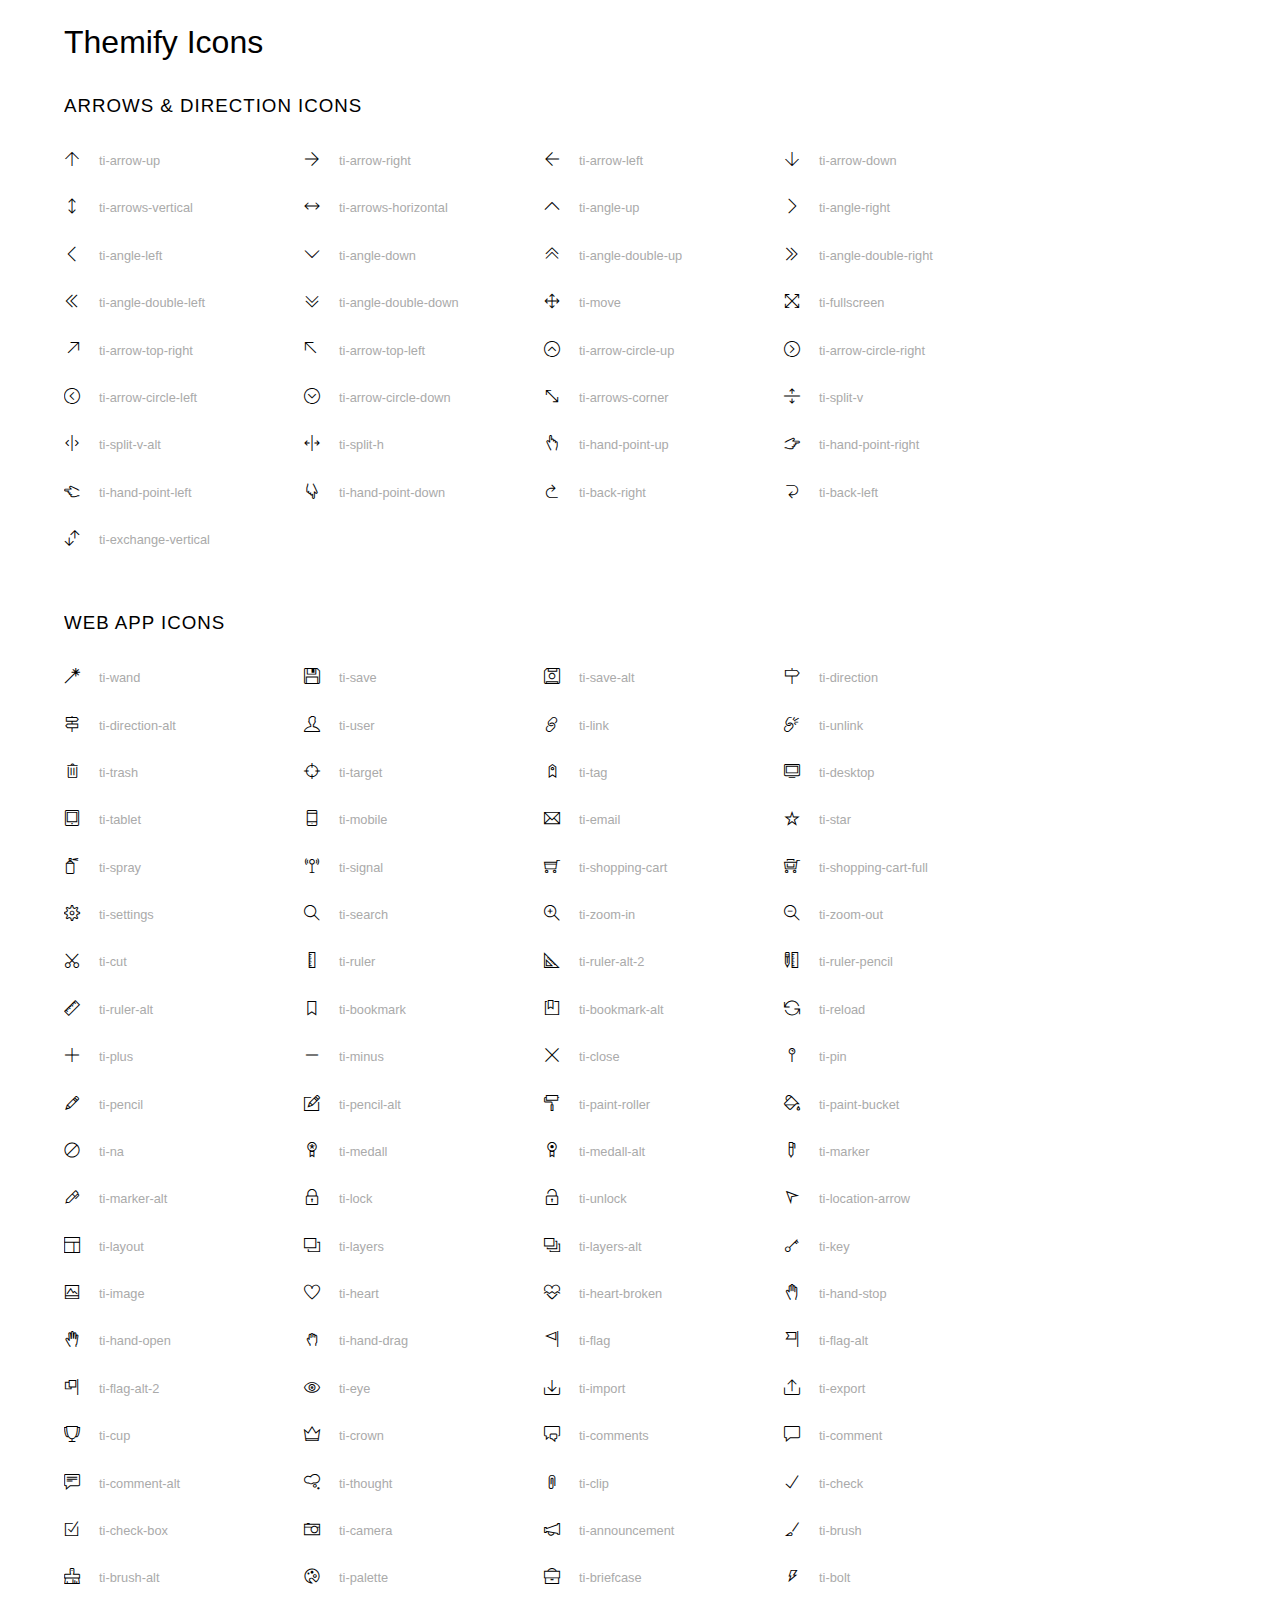
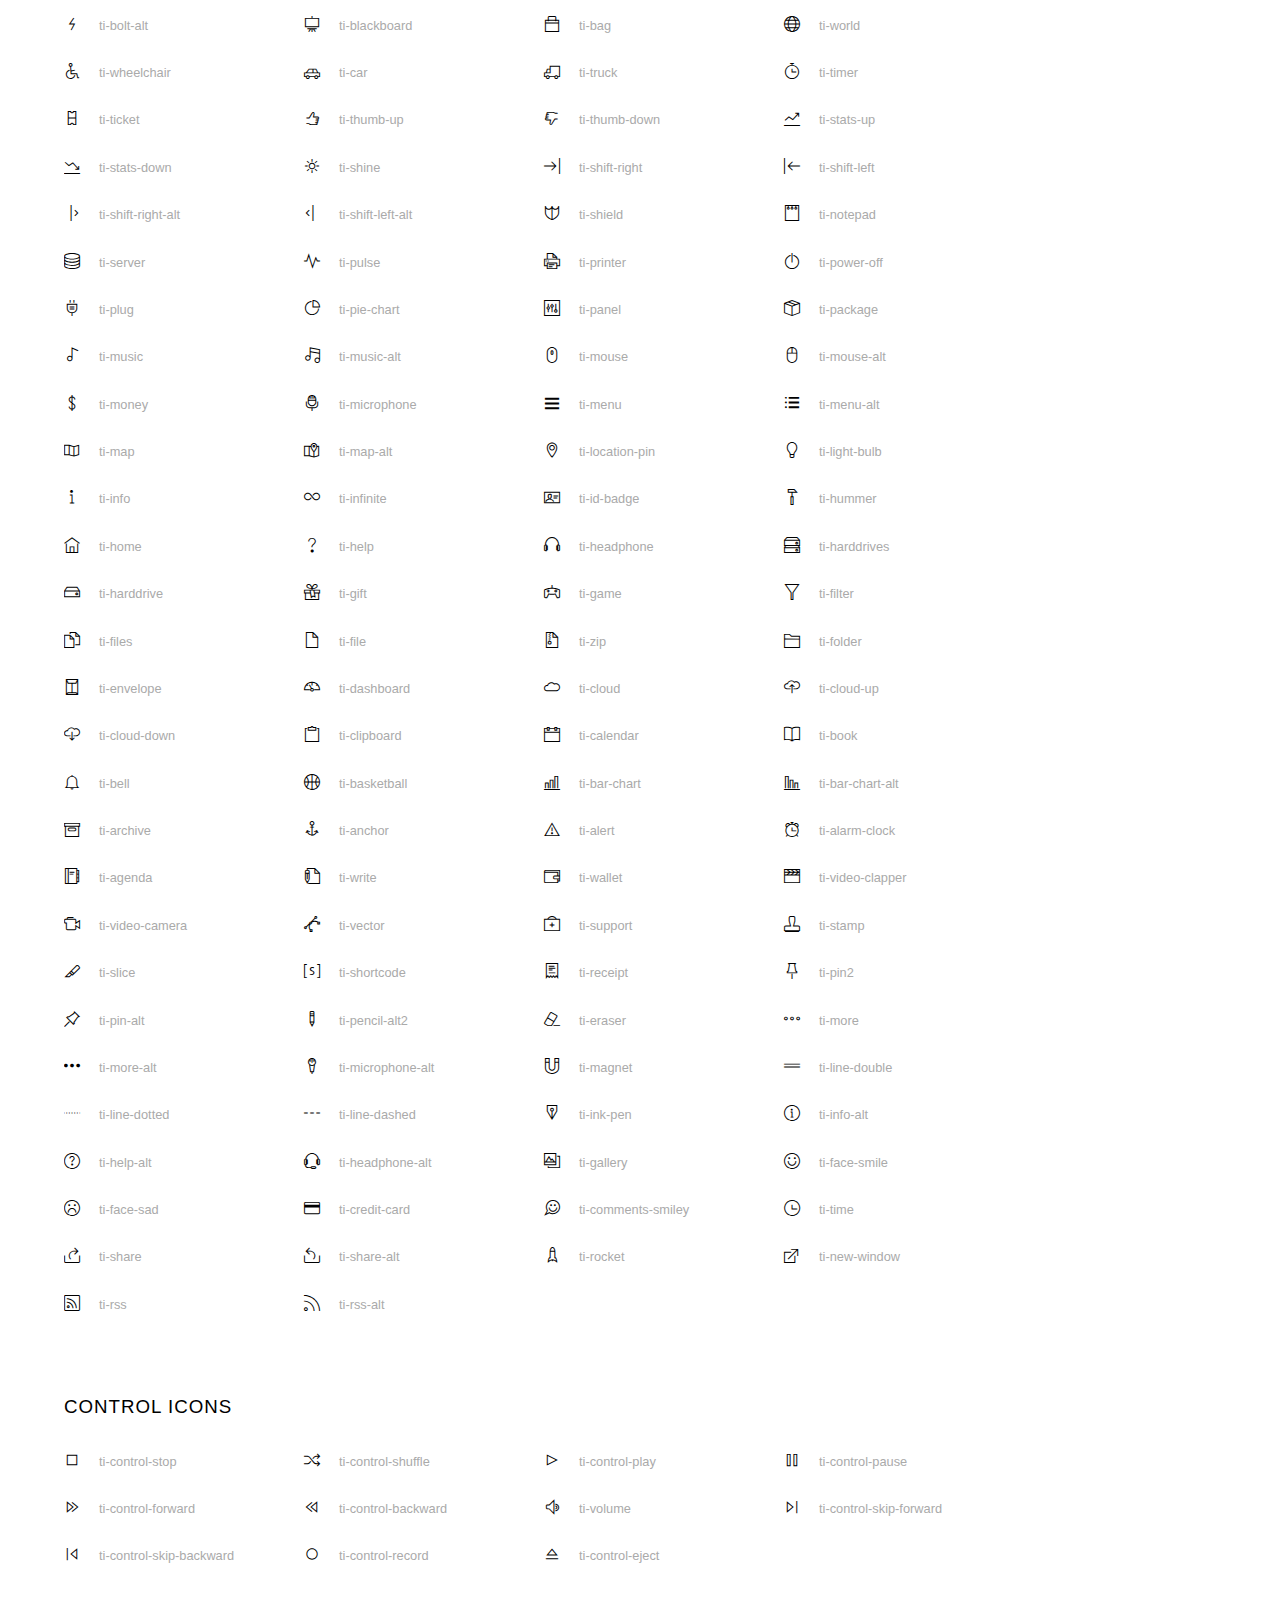
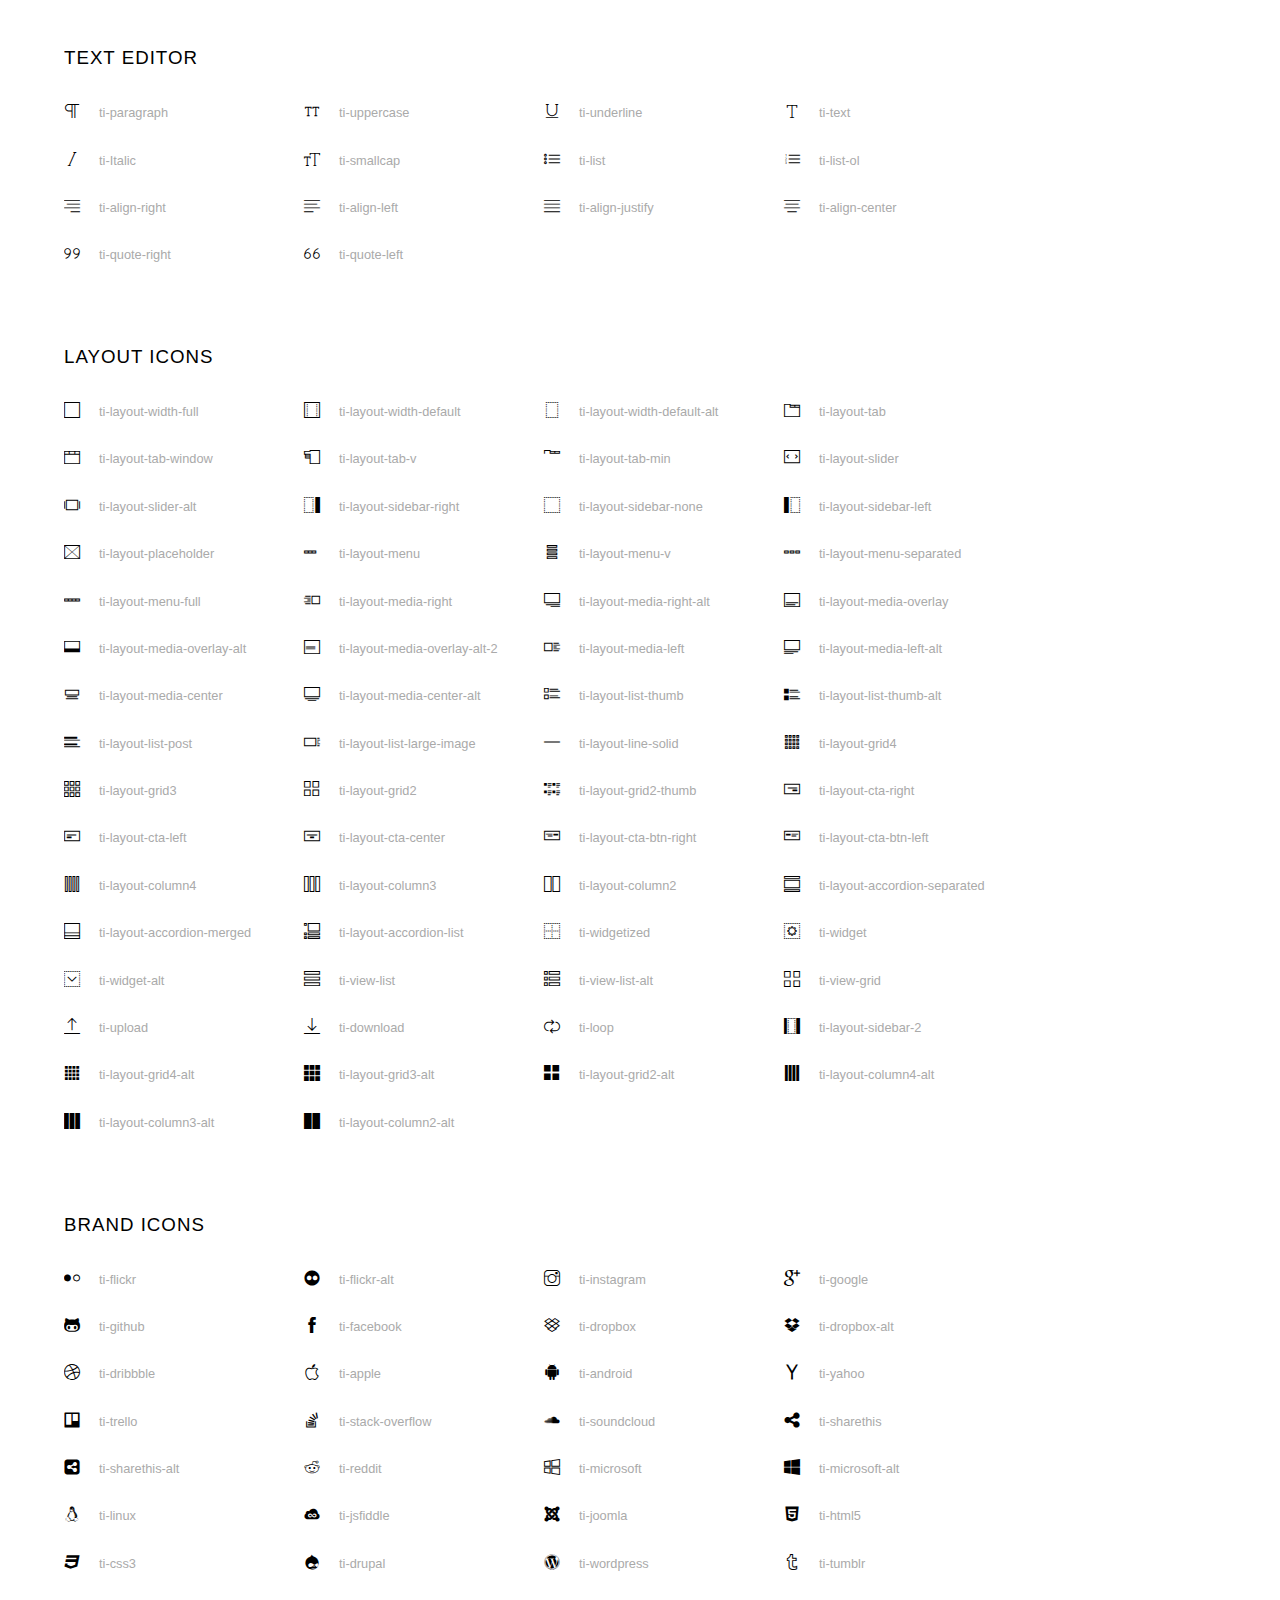
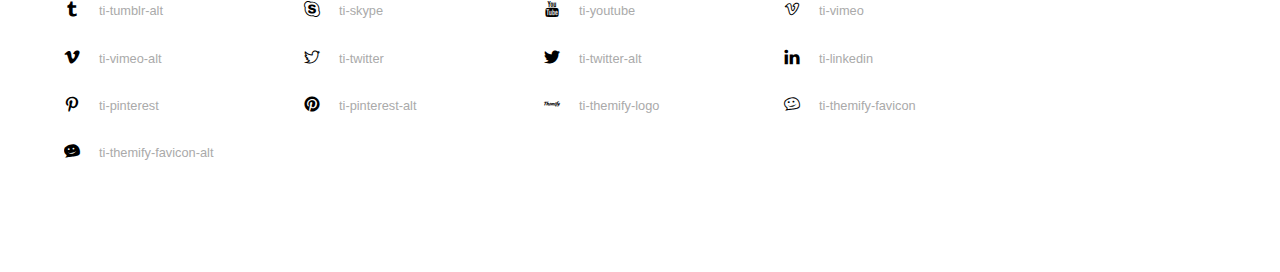
<file: assets/themify-icons-font/themify-icons/index.html>
<!doctype html>
<html>
<head>
	<meta charset="utf-8">
	<title>Themify Icon Font</title>
	<meta name="viewport" content="width=device-width">
	<link rel="stylesheet" href="demo-files/demo.css">
	<link rel="stylesheet" href="themify-icons.css">
	<!--[if lt IE 8]><!-->
	<link rel="stylesheet" href="ie7/ie7.css">
	<!--<![endif]-->
</head>
<body>
	<h1>Themify Icons</h1>

	<div class="icon-section">

		<div class="icon-section">
			<h3>Arrows &amp; Direction Icons </h3>

			<div class="icon-container">
				<span class="ti-arrow-up"></span><span class="icon-name"> ti-arrow-up</span>
			</div>
			<div class="icon-container">
				<span class="ti-arrow-right"></span><span class="icon-name"> ti-arrow-right</span>
			</div>
			<div class="icon-container">
				<span class="ti-arrow-left"></span><span class="icon-name"> ti-arrow-left</span>
			</div>
			<div class="icon-container">
				<span class="ti-arrow-down"></span><span class="icon-name"> ti-arrow-down</span>
			</div>
			<div class="icon-container">
				<span class="ti-arrows-vertical"></span><span class="icon-name"> ti-arrows-vertical</span>
			</div>
			<div class="icon-container">
				<span class="ti-arrows-horizontal"></span><span class="icon-name"> ti-arrows-horizontal</span>
			</div>
			<div class="icon-container">
				<span class="ti-angle-up"></span><span class="icon-name"> ti-angle-up</span>
			</div>
			<div class="icon-container">
				<span class="ti-angle-right"></span><span class="icon-name"> ti-angle-right</span>
			</div>
			<div class="icon-container">
				<span class="ti-angle-left"></span><span class="icon-name"> ti-angle-left</span>
			</div>
			<div class="icon-container">
				<span class="ti-angle-down"></span><span class="icon-name"> ti-angle-down</span>
			</div>	
			<div class="icon-container">
				<span class="ti-angle-double-up"></span><span class="icon-name"> ti-angle-double-up</span>
			</div>
			<div class="icon-container">
				<span class="ti-angle-double-right"></span><span class="icon-name"> ti-angle-double-right</span>
			</div>
			<div class="icon-container">
				<span class="ti-angle-double-left"></span><span class="icon-name"> ti-angle-double-left</span>
			</div>
			<div class="icon-container">
				<span class="ti-angle-double-down"></span><span class="icon-name"> ti-angle-double-down</span>
			</div>					
			<div class="icon-container">
				<span class="ti-move"></span><span class="icon-name"> ti-move</span>
			</div>
			<div class="icon-container">
				<span class="ti-fullscreen"></span><span class="icon-name"> ti-fullscreen</span>
			</div>
			<div class="icon-container">
				<span class="ti-arrow-top-right"></span><span class="icon-name"> ti-arrow-top-right</span>
			</div>
			<div class="icon-container">
				<span class="ti-arrow-top-left"></span><span class="icon-name"> ti-arrow-top-left</span>
			</div>
			<div class="icon-container">
				<span class="ti-arrow-circle-up"></span><span class="icon-name"> ti-arrow-circle-up</span>
			</div>
			<div class="icon-container">
				<span class="ti-arrow-circle-right"></span><span class="icon-name"> ti-arrow-circle-right</span>
			</div>
			<div class="icon-container">
				<span class="ti-arrow-circle-left"></span><span class="icon-name"> ti-arrow-circle-left</span>
			</div>
			<div class="icon-container">
				<span class="ti-arrow-circle-down"></span><span class="icon-name"> ti-arrow-circle-down</span>
			</div>
			<div class="icon-container">
				<span class="ti-arrows-corner"></span><span class="icon-name"> ti-arrows-corner</span>
			</div>
			<div class="icon-container">
				<span class="ti-split-v"></span><span class="icon-name"> ti-split-v</span>
			</div>

			<div class="icon-container">
				<span class="ti-split-v-alt"></span><span class="icon-name"> ti-split-v-alt</span>
			</div>
			<div class="icon-container">
				<span class="ti-split-h"></span><span class="icon-name"> ti-split-h</span>
			</div>
			<div class="icon-container">
				<span class="ti-hand-point-up"></span><span class="icon-name"> ti-hand-point-up</span>
			</div>
			<div class="icon-container">
				<span class="ti-hand-point-right"></span><span class="icon-name"> ti-hand-point-right</span>
			</div>
			<div class="icon-container">
				<span class="ti-hand-point-left"></span><span class="icon-name"> ti-hand-point-left</span>
			</div>
			<div class="icon-container">
				<span class="ti-hand-point-down"></span><span class="icon-name"> ti-hand-point-down</span>
			</div>
			<div class="icon-container">
				<span class="ti-back-right"></span><span class="icon-name"> ti-back-right</span>
			</div>
			<div class="icon-container">
				<span class="ti-back-left"></span><span class="icon-name"> ti-back-left</span>
			</div>
			<div class="icon-container">
				<span class="ti-exchange-vertical"></span><span class="icon-name"> ti-exchange-vertical</span>
			</div>

		</div> <!-- Arrows Icons -->



		<h3>Web App Icons</h3>
		
		<div class="icon-section">

			<div class="icon-container">
				<span class="ti-wand"></span><span class="icon-name"> ti-wand</span>
			</div>
			<div class="icon-container">
				<span class="ti-save"></span><span class="icon-name"> ti-save</span>
			</div>
			<div class="icon-container">
				<span class="ti-save-alt"></span><span class="icon-name"> ti-save-alt</span>
			</div>

			<div class="icon-container">
				<span class="ti-direction"></span><span class="icon-name"> ti-direction</span>
			</div>
			<div class="icon-container">
				<span class="ti-direction-alt"></span><span class="icon-name"> ti-direction-alt</span>
			</div>
			<div class="icon-container">
				<span class="ti-user"></span><span class="icon-name"> ti-user</span>
			</div>
			<div class="icon-container">
				<span class="ti-link"></span><span class="icon-name"> ti-link</span>
			</div>
			<div class="icon-container">
				<span class="ti-unlink"></span><span class="icon-name"> ti-unlink</span>
			</div>
			<div class="icon-container">
				<span class="ti-trash"></span><span class="icon-name"> ti-trash</span>
			</div>
			<div class="icon-container">
				<span class="ti-target"></span><span class="icon-name"> ti-target</span>
			</div>
			<div class="icon-container">
				<span class="ti-tag"></span><span class="icon-name"> ti-tag</span>
			</div>
			<div class="icon-container">
				<span class="ti-desktop"></span><span class="icon-name"> ti-desktop</span>
			</div>
			<div class="icon-container">
				<span class="ti-tablet"></span><span class="icon-name"> ti-tablet</span>
			</div>
			<div class="icon-container">
				<span class="ti-mobile"></span><span class="icon-name"> ti-mobile</span>
			</div>
			<div class="icon-container">
				<span class="ti-email"></span><span class="icon-name"> ti-email</span>
			</div>	
			<div class="icon-container">
				<span class="ti-star"></span><span class="icon-name"> ti-star</span>
			</div>
			<div class="icon-container">
				<span class="ti-spray"></span><span class="icon-name"> ti-spray</span>
			</div>
			<div class="icon-container">
				<span class="ti-signal"></span><span class="icon-name"> ti-signal</span>
			</div>
			<div class="icon-container">
				<span class="ti-shopping-cart"></span><span class="icon-name"> ti-shopping-cart</span>
			</div>
			<div class="icon-container">
				<span class="ti-shopping-cart-full"></span><span class="icon-name"> ti-shopping-cart-full</span>
			</div>
			<div class="icon-container">
				<span class="ti-settings"></span><span class="icon-name"> ti-settings</span>
			</div>
			<div class="icon-container">
				<span class="ti-search"></span><span class="icon-name"> ti-search</span>
			</div>
			<div class="icon-container">
				<span class="ti-zoom-in"></span><span class="icon-name"> ti-zoom-in</span>
			</div>
			<div class="icon-container">
				<span class="ti-zoom-out"></span><span class="icon-name"> ti-zoom-out</span>
			</div>
			<div class="icon-container">
				<span class="ti-cut"></span><span class="icon-name"> ti-cut</span>
			</div>
			<div class="icon-container">
				<span class="ti-ruler"></span><span class="icon-name"> ti-ruler</span>
			</div>
			<div class="icon-container">
				<span class="ti-ruler-alt-2"></span><span class="icon-name"> ti-ruler-alt-2</span>
			</div>			
			<div class="icon-container">
				<span class="ti-ruler-pencil"></span><span class="icon-name"> ti-ruler-pencil</span>
			</div>
			<div class="icon-container">
				<span class="ti-ruler-alt"></span><span class="icon-name"> ti-ruler-alt</span>
			</div>
			<div class="icon-container">
				<span class="ti-bookmark"></span><span class="icon-name"> ti-bookmark</span>
			</div>
			<div class="icon-container">
				<span class="ti-bookmark-alt"></span><span class="icon-name"> ti-bookmark-alt</span>
			</div>
			<div class="icon-container">
				<span class="ti-reload"></span><span class="icon-name"> ti-reload</span>
			</div>
			<div class="icon-container">
				<span class="ti-plus"></span><span class="icon-name"> ti-plus</span>
			</div>
			<div class="icon-container">
				<span class="ti-minus"></span><span class="icon-name"> ti-minus</span>
			</div>
			<div class="icon-container">
				<span class="ti-close"></span><span class="icon-name"> ti-close</span>
			</div>			
			<div class="icon-container">
				<span class="ti-pin"></span><span class="icon-name"> ti-pin</span>
			</div>
			<div class="icon-container">
				<span class="ti-pencil"></span><span class="icon-name"> ti-pencil</span>
			</div>
					
		  	<div class="icon-container">
				<span class="ti-pencil-alt"></span><span class="icon-name"> ti-pencil-alt</span>
			</div>
			<div class="icon-container">
				<span class="ti-paint-roller"></span><span class="icon-name"> ti-paint-roller</span>
			</div>
			<div class="icon-container">
				<span class="ti-paint-bucket"></span><span class="icon-name"> ti-paint-bucket</span>
			</div>
			<div class="icon-container">
				<span class="ti-na"></span><span class="icon-name"> ti-na</span>
			</div>
			<div class="icon-container">
				<span class="ti-medall"></span><span class="icon-name"> ti-medall</span>
			</div>
			<div class="icon-container">
				<span class="ti-medall-alt"></span><span class="icon-name"> ti-medall-alt</span>
			</div>
			<div class="icon-container">
				<span class="ti-marker"></span><span class="icon-name"> ti-marker</span>
			</div>
			<div class="icon-container">
				<span class="ti-marker-alt"></span><span class="icon-name"> ti-marker-alt</span>
			</div>

			<div class="icon-container">
				<span class="ti-lock"></span><span class="icon-name"> ti-lock</span>
			</div>
			<div class="icon-container">
				<span class="ti-unlock"></span><span class="icon-name"> ti-unlock</span>
			</div>
			<div class="icon-container">
				<span class="ti-location-arrow"></span><span class="icon-name"> ti-location-arrow</span>
			</div>
			<div class="icon-container">
				<span class="ti-layout"></span><span class="icon-name"> ti-layout</span>
			</div>
			<div class="icon-container">
				<span class="ti-layers"></span><span class="icon-name"> ti-layers</span>
			</div>
			<div class="icon-container">
				<span class="ti-layers-alt"></span><span class="icon-name"> ti-layers-alt</span>
			</div>
			<div class="icon-container">
				<span class="ti-key"></span><span class="icon-name"> ti-key</span>
			</div>
			<div class="icon-container">
				<span class="ti-image"></span><span class="icon-name"> ti-image</span>
			</div>
			<div class="icon-container">
				<span class="ti-heart"></span><span class="icon-name"> ti-heart</span>
			</div>
			<div class="icon-container">
				<span class="ti-heart-broken"></span><span class="icon-name"> ti-heart-broken</span>
			</div>
			<div class="icon-container">
				<span class="ti-hand-stop"></span><span class="icon-name"> ti-hand-stop</span>
			</div>
			<div class="icon-container">
				<span class="ti-hand-open"></span><span class="icon-name"> ti-hand-open</span>
			</div>
			<div class="icon-container">
				<span class="ti-hand-drag"></span><span class="icon-name"> ti-hand-drag</span>
			</div>
			<div class="icon-container">
				<span class="ti-flag"></span><span class="icon-name"> ti-flag</span>
			</div>
			<div class="icon-container">
				<span class="ti-flag-alt"></span><span class="icon-name"> ti-flag-alt</span>
			</div>
			<div class="icon-container">
				<span class="ti-flag-alt-2"></span><span class="icon-name"> ti-flag-alt-2</span>
			</div>
			<div class="icon-container">
				<span class="ti-eye"></span><span class="icon-name"> ti-eye</span>
			</div>
			<div class="icon-container">
				<span class="ti-import"></span><span class="icon-name"> ti-import</span>
			</div>			
			<div class="icon-container">
				<span class="ti-export"></span><span class="icon-name"> ti-export</span>
			</div>
			<div class="icon-container">
				<span class="ti-cup"></span><span class="icon-name"> ti-cup</span>
			</div>
			<div class="icon-container">
				<span class="ti-crown"></span><span class="icon-name"> ti-crown</span>
			</div>
			<div class="icon-container">
				<span class="ti-comments"></span><span class="icon-name"> ti-comments</span>
			</div>
			<div class="icon-container">
				<span class="ti-comment"></span><span class="icon-name"> ti-comment</span>
			</div>
			<div class="icon-container">
				<span class="ti-comment-alt"></span><span class="icon-name"> ti-comment-alt</span>
			</div>
			<div class="icon-container">
				<span class="ti-thought"></span><span class="icon-name"> ti-thought</span>
			</div>			
			<div class="icon-container">
				<span class="ti-clip"></span><span class="icon-name"> ti-clip</span>
			</div>

			<div class="icon-container">
				<span class="ti-check"></span><span class="icon-name"> ti-check</span>
			</div>
			<div class="icon-container">
				<span class="ti-check-box"></span><span class="icon-name"> ti-check-box</span>
			</div>
			<div class="icon-container">
				<span class="ti-camera"></span><span class="icon-name"> ti-camera</span>
			</div>
			<div class="icon-container">
				<span class="ti-announcement"></span><span class="icon-name"> ti-announcement</span>
			</div>
			<div class="icon-container">
				<span class="ti-brush"></span><span class="icon-name"> ti-brush</span>
			</div>
			<div class="icon-container">
				<span class="ti-brush-alt"></span><span class="icon-name"> ti-brush-alt</span>
			</div>
			<div class="icon-container">
				<span class="ti-palette"></span><span class="icon-name"> ti-palette</span>
			</div>			
			<div class="icon-container">
				<span class="ti-briefcase"></span><span class="icon-name"> ti-briefcase</span>
			</div>
			<div class="icon-container">
				<span class="ti-bolt"></span><span class="icon-name"> ti-bolt</span>
			</div>
			<div class="icon-container">
				<span class="ti-bolt-alt"></span><span class="icon-name"> ti-bolt-alt</span>
			</div>
			<div class="icon-container">
				<span class="ti-blackboard"></span><span class="icon-name"> ti-blackboard</span>
			</div>
			<div class="icon-container">
				<span class="ti-bag"></span><span class="icon-name"> ti-bag</span>
			</div>
			<div class="icon-container">
				<span class="ti-world"></span><span class="icon-name"> ti-world</span>
			</div>
			<div class="icon-container">
				<span class="ti-wheelchair"></span><span class="icon-name"> ti-wheelchair</span>
			</div>
			<div class="icon-container">
				<span class="ti-car"></span><span class="icon-name"> ti-car</span>
			</div>
			<div class="icon-container">
				<span class="ti-truck"></span><span class="icon-name"> ti-truck</span>
			</div>
			<div class="icon-container">
				<span class="ti-timer"></span><span class="icon-name"> ti-timer</span>
			</div>
			<div class="icon-container">
				<span class="ti-ticket"></span><span class="icon-name"> ti-ticket</span>
			</div>
			<div class="icon-container">
				<span class="ti-thumb-up"></span><span class="icon-name"> ti-thumb-up</span>
			</div>
			<div class="icon-container">
				<span class="ti-thumb-down"></span><span class="icon-name"> ti-thumb-down</span>
			</div>

			<div class="icon-container">
				<span class="ti-stats-up"></span><span class="icon-name"> ti-stats-up</span>
			</div>
			<div class="icon-container">
				<span class="ti-stats-down"></span><span class="icon-name"> ti-stats-down</span>
			</div>
			<div class="icon-container">
				<span class="ti-shine"></span><span class="icon-name"> ti-shine</span>
			</div>
			<div class="icon-container">
				<span class="ti-shift-right"></span><span class="icon-name"> ti-shift-right</span>
			</div>
			<div class="icon-container">
				<span class="ti-shift-left"></span><span class="icon-name"> ti-shift-left</span>
			</div>

			<div class="icon-container">
				<span class="ti-shift-right-alt"></span><span class="icon-name"> ti-shift-right-alt</span>
			</div>
			<div class="icon-container">
				<span class="ti-shift-left-alt"></span><span class="icon-name"> ti-shift-left-alt</span>
			</div>
			<div class="icon-container">
				<span class="ti-shield"></span><span class="icon-name"> ti-shield</span>
			</div>
			<div class="icon-container">
				<span class="ti-notepad"></span><span class="icon-name"> ti-notepad</span>
			</div>
			<div class="icon-container">
				<span class="ti-server"></span><span class="icon-name"> ti-server</span>
			</div>

			<div class="icon-container">
				<span class="ti-pulse"></span><span class="icon-name"> ti-pulse</span>
			</div>
			<div class="icon-container">
				<span class="ti-printer"></span><span class="icon-name"> ti-printer</span>
			</div>
			<div class="icon-container">
				<span class="ti-power-off"></span><span class="icon-name"> ti-power-off</span>
			</div>
			<div class="icon-container">
				<span class="ti-plug"></span><span class="icon-name"> ti-plug</span>
			</div>
			<div class="icon-container">
				<span class="ti-pie-chart"></span><span class="icon-name"> ti-pie-chart</span>
			</div>

			<div class="icon-container">
				<span class="ti-panel"></span><span class="icon-name"> ti-panel</span>
			</div>
			<div class="icon-container">
				<span class="ti-package"></span><span class="icon-name"> ti-package</span>
			</div>
			<div class="icon-container">
				<span class="ti-music"></span><span class="icon-name"> ti-music</span>
			</div>
			<div class="icon-container">
				<span class="ti-music-alt"></span><span class="icon-name"> ti-music-alt</span>
			</div>
			<div class="icon-container">
				<span class="ti-mouse"></span><span class="icon-name"> ti-mouse</span>
			</div>
			<div class="icon-container">
				<span class="ti-mouse-alt"></span><span class="icon-name"> ti-mouse-alt</span>
			</div>
			<div class="icon-container">
				<span class="ti-money"></span><span class="icon-name"> ti-money</span>
			</div>
			<div class="icon-container">
				<span class="ti-microphone"></span><span class="icon-name"> ti-microphone</span>
			</div>
			<div class="icon-container">
				<span class="ti-menu"></span><span class="icon-name"> ti-menu</span>
			</div>
			<div class="icon-container">
				<span class="ti-menu-alt"></span><span class="icon-name"> ti-menu-alt</span>
			</div>
			<div class="icon-container">
				<span class="ti-map"></span><span class="icon-name"> ti-map</span>
			</div>
			<div class="icon-container">
				<span class="ti-map-alt"></span><span class="icon-name"> ti-map-alt</span>
			</div>

			<div class="icon-container">
				<span class="ti-location-pin"></span><span class="icon-name"> ti-location-pin</span>
			</div>

			<div class="icon-container">
				<span class="ti-light-bulb"></span><span class="icon-name"> ti-light-bulb</span>
			</div>
			<div class="icon-container">
				<span class="ti-info"></span><span class="icon-name"> ti-info</span>
			</div>
			<div class="icon-container">
				<span class="ti-infinite"></span><span class="icon-name"> ti-infinite</span>
			</div>
			<div class="icon-container">
				<span class="ti-id-badge"></span><span class="icon-name"> ti-id-badge</span>
			</div>
			<div class="icon-container">
				<span class="ti-hummer"></span><span class="icon-name"> ti-hummer</span>
			</div>
			<div class="icon-container">
				<span class="ti-home"></span><span class="icon-name"> ti-home</span>
			</div>
			<div class="icon-container">
				<span class="ti-help"></span><span class="icon-name"> ti-help</span>
			</div>
			<div class="icon-container">
				<span class="ti-headphone"></span><span class="icon-name"> ti-headphone</span>
			</div>
			<div class="icon-container">
				<span class="ti-harddrives"></span><span class="icon-name"> ti-harddrives</span>
			</div>
			<div class="icon-container">
				<span class="ti-harddrive"></span><span class="icon-name"> ti-harddrive</span>
			</div>
			<div class="icon-container">
				<span class="ti-gift"></span><span class="icon-name"> ti-gift</span>
			</div>
			<div class="icon-container">
				<span class="ti-game"></span><span class="icon-name"> ti-game</span>
			</div>
			<div class="icon-container">
				<span class="ti-filter"></span><span class="icon-name"> ti-filter</span>
			</div>
			<div class="icon-container">
				<span class="ti-files"></span><span class="icon-name"> ti-files</span>
			</div>
			<div class="icon-container">
				<span class="ti-file"></span><span class="icon-name"> ti-file</span>
			</div>
			<div class="icon-container">
				<span class="ti-zip"></span><span class="icon-name"> ti-zip</span>
			</div>
			<div class="icon-container">
				<span class="ti-folder"></span><span class="icon-name"> ti-folder</span>
			</div>			
			<div class="icon-container">
				<span class="ti-envelope"></span><span class="icon-name"> ti-envelope</span>
			</div>


			<div class="icon-container">
				<span class="ti-dashboard"></span><span class="icon-name"> ti-dashboard</span>
			</div>
			<div class="icon-container">
				<span class="ti-cloud"></span><span class="icon-name"> ti-cloud</span>
			</div>
			<div class="icon-container">
				<span class="ti-cloud-up"></span><span class="icon-name"> ti-cloud-up</span>
			</div>
			<div class="icon-container">
				<span class="ti-cloud-down"></span><span class="icon-name"> ti-cloud-down</span>
			</div>
			<div class="icon-container">
				<span class="ti-clipboard"></span><span class="icon-name"> ti-clipboard</span>
			</div>
			<div class="icon-container">
				<span class="ti-calendar"></span><span class="icon-name"> ti-calendar</span>
			</div>
			<div class="icon-container">
				<span class="ti-book"></span><span class="icon-name"> ti-book</span>
			</div>
			<div class="icon-container">
				<span class="ti-bell"></span><span class="icon-name"> ti-bell</span>
			</div>
			<div class="icon-container">
				<span class="ti-basketball"></span><span class="icon-name"> ti-basketball</span>
			</div>
			<div class="icon-container">
				<span class="ti-bar-chart"></span><span class="icon-name"> ti-bar-chart</span>
			</div>
			<div class="icon-container">
				<span class="ti-bar-chart-alt"></span><span class="icon-name"> ti-bar-chart-alt</span>
			</div>


			<div class="icon-container">
				<span class="ti-archive"></span><span class="icon-name"> ti-archive</span>
			</div>
			<div class="icon-container">
				<span class="ti-anchor"></span><span class="icon-name"> ti-anchor</span>
			</div>

			<div class="icon-container">
				<span class="ti-alert"></span><span class="icon-name"> ti-alert</span>
			</div>
			<div class="icon-container">
				<span class="ti-alarm-clock"></span><span class="icon-name"> ti-alarm-clock</span>
			</div>
			<div class="icon-container">
				<span class="ti-agenda"></span><span class="icon-name"> ti-agenda</span>
			</div>
			<div class="icon-container">
				<span class="ti-write"></span><span class="icon-name"> ti-write</span>
			</div>

			<div class="icon-container">
				<span class="ti-wallet"></span><span class="icon-name"> ti-wallet</span>
			</div>
			<div class="icon-container">
				<span class="ti-video-clapper"></span><span class="icon-name"> ti-video-clapper</span>
			</div>
			<div class="icon-container">
				<span class="ti-video-camera"></span><span class="icon-name"> ti-video-camera</span>
			</div>
			<div class="icon-container">
				<span class="ti-vector"></span><span class="icon-name"> ti-vector</span>
			</div>

			<div class="icon-container">
				<span class="ti-support"></span><span class="icon-name"> ti-support</span>
			</div>
			<div class="icon-container">
				<span class="ti-stamp"></span><span class="icon-name"> ti-stamp</span>
			</div>
			<div class="icon-container">
				<span class="ti-slice"></span><span class="icon-name"> ti-slice</span>
			</div>
			<div class="icon-container">
				<span class="ti-shortcode"></span><span class="icon-name"> ti-shortcode</span>
			</div>
			<div class="icon-container">
				<span class="ti-receipt"></span><span class="icon-name"> ti-receipt</span>
			</div>
			<div class="icon-container">
				<span class="ti-pin2"></span><span class="icon-name"> ti-pin2</span>
			</div>
			<div class="icon-container">
				<span class="ti-pin-alt"></span><span class="icon-name"> ti-pin-alt</span>
			</div>
			<div class="icon-container">
				<span class="ti-pencil-alt2"></span><span class="icon-name"> ti-pencil-alt2</span>
			</div>
			<div class="icon-container">
				<span class="ti-eraser"></span><span class="icon-name"> ti-eraser</span>
			</div>			
			<div class="icon-container">
				<span class="ti-more"></span><span class="icon-name"> ti-more</span>
			</div>
			<div class="icon-container">
				<span class="ti-more-alt"></span><span class="icon-name"> ti-more-alt</span>
			</div>
			<div class="icon-container">
				<span class="ti-microphone-alt"></span><span class="icon-name"> ti-microphone-alt</span>
			</div>
			<div class="icon-container">
				<span class="ti-magnet"></span><span class="icon-name"> ti-magnet</span>
			</div>
			<div class="icon-container">
				<span class="ti-line-double"></span><span class="icon-name"> ti-line-double</span>
			</div>
			<div class="icon-container">
				<span class="ti-line-dotted"></span><span class="icon-name"> ti-line-dotted</span>
			</div>
			<div class="icon-container">
				<span class="ti-line-dashed"></span><span class="icon-name"> ti-line-dashed</span>
			</div>

			<div class="icon-container">
				<span class="ti-ink-pen"></span><span class="icon-name"> ti-ink-pen</span>
			</div>
			<div class="icon-container">
				<span class="ti-info-alt"></span><span class="icon-name"> ti-info-alt</span>
			</div>
			<div class="icon-container">
				<span class="ti-help-alt"></span><span class="icon-name"> ti-help-alt</span>
			</div>
			<div class="icon-container">
				<span class="ti-headphone-alt"></span><span class="icon-name"> ti-headphone-alt</span>
			</div>

			<div class="icon-container">
				<span class="ti-gallery"></span><span class="icon-name"> ti-gallery</span>
			</div>
			<div class="icon-container">
				<span class="ti-face-smile"></span><span class="icon-name"> ti-face-smile</span>
			</div>
			<div class="icon-container">
				<span class="ti-face-sad"></span><span class="icon-name"> ti-face-sad</span>
			</div>
			<div class="icon-container">
				<span class="ti-credit-card"></span><span class="icon-name"> ti-credit-card</span>
			</div>
			<div class="icon-container">
				<span class="ti-comments-smiley"></span><span class="icon-name"> ti-comments-smiley</span>
			</div>
			<div class="icon-container">
				<span class="ti-time"></span><span class="icon-name"> ti-time</span>
			</div>
			<div class="icon-container">
				<span class="ti-share"></span><span class="icon-name"> ti-share</span>
			</div>
			<div class="icon-container">
				<span class="ti-share-alt"></span><span class="icon-name"> ti-share-alt</span>
			</div>
			<div class="icon-container">
				<span class="ti-rocket"></span><span class="icon-name"> ti-rocket</span>
			</div>

			<div class="icon-container">
				<span class="ti-new-window"></span><span class="icon-name"> ti-new-window</span>
			</div>

			<div class="icon-container">
				<span class="ti-rss"></span><span class="icon-name"> ti-rss</span>
			</div>

			<div class="icon-container">
				<span class="ti-rss-alt"></span><span class="icon-name"> ti-rss-alt</span>
			</div>
			
		</div><!-- Web App Icons -->


		<div class="icon-section">
			<h3>Control Icons</h3>
			<div class="icon-container">
				<span class="ti-control-stop"></span><span class="icon-name"> ti-control-stop</span>
			</div>
			<div class="icon-container">
				<span class="ti-control-shuffle"></span><span class="icon-name"> ti-control-shuffle</span>
			</div>
			<div class="icon-container">
				<span class="ti-control-play"></span><span class="icon-name"> ti-control-play</span>
			</div>
			<div class="icon-container">
				<span class="ti-control-pause"></span><span class="icon-name"> ti-control-pause</span>
			</div>
			<div class="icon-container">
				<span class="ti-control-forward"></span><span class="icon-name"> ti-control-forward</span>
			</div>
			<div class="icon-container">
				<span class="ti-control-backward"></span><span class="icon-name"> ti-control-backward</span>
			</div>	
			<div class="icon-container">
				<span class="ti-volume"></span><span class="icon-name"> ti-volume</span>
			</div>
			<div class="icon-container">
				<span class="ti-control-skip-forward"></span><span class="icon-name"> ti-control-skip-forward</span>
			</div>
			<div class="icon-container">
				<span class="ti-control-skip-backward"></span><span class="icon-name"> ti-control-skip-backward</span>
			</div>
			<div class="icon-container">
				<span class="ti-control-record"></span><span class="icon-name"> ti-control-record</span>
			</div>
			<div class="icon-container">
				<span class="ti-control-eject"></span><span class="icon-name"> ti-control-eject</span>
			</div>			
		</div> <!-- Control Icons -->


		<div class="icon-section">
			<h3>Text Editor</h3>

			<div class="icon-container">
				<span class="ti-paragraph"></span><span class="icon-name"> ti-paragraph</span>
			</div>
			<div class="icon-container">
				<span class="ti-uppercase"></span><span class="icon-name"> ti-uppercase</span>
			</div>

			<div class="icon-container">
				<span class="ti-underline"></span><span class="icon-name"> ti-underline</span>
			</div>
			<div class="icon-container">
				<span class="ti-text"></span><span class="icon-name"> ti-text</span>
			</div>
			<div class="icon-container">
				<span class="ti-Italic"></span><span class="icon-name"> ti-Italic</span>
			</div>
			<div class="icon-container">
				<span class="ti-smallcap"></span><span class="icon-name"> ti-smallcap</span>
			</div>
			<div class="icon-container">
				<span class="ti-list"></span><span class="icon-name"> ti-list</span>
			</div>
			<div class="icon-container">
				<span class="ti-list-ol"></span><span class="icon-name"> ti-list-ol</span>
			</div>
			<div class="icon-container">
				<span class="ti-align-right"></span><span class="icon-name"> ti-align-right</span>
			</div>
			<div class="icon-container">
				<span class="ti-align-left"></span><span class="icon-name"> ti-align-left</span>
			</div>
			<div class="icon-container">
				<span class="ti-align-justify"></span><span class="icon-name"> ti-align-justify</span>
			</div>
			<div class="icon-container">
				<span class="ti-align-center"></span><span class="icon-name"> ti-align-center</span>
			</div>
			<div class="icon-container">
				<span class="ti-quote-right"></span><span class="icon-name"> ti-quote-right</span>
			</div>
			<div class="icon-container">
				<span class="ti-quote-left"></span><span class="icon-name"> ti-quote-left</span>
			</div>

		</div> <!-- Text Editor -->



		<div class="icon-section">
			<h3>Layout Icons</h3>
			<div class="icon-container">
				<span class="ti-layout-width-full"></span><span class="icon-name"> ti-layout-width-full</span>
			</div>
			<div class="icon-container">
				<span class="ti-layout-width-default"></span><span class="icon-name"> ti-layout-width-default</span>
			</div>
			<div class="icon-container">
				<span class="ti-layout-width-default-alt"></span><span class="icon-name"> ti-layout-width-default-alt</span>
			</div>
			<div class="icon-container">
				<span class="ti-layout-tab"></span><span class="icon-name"> ti-layout-tab</span>
			</div>
			<div class="icon-container">
				<span class="ti-layout-tab-window"></span><span class="icon-name"> ti-layout-tab-window</span>
			</div>
			<div class="icon-container">
				<span class="ti-layout-tab-v"></span><span class="icon-name"> ti-layout-tab-v</span>
			</div>
			<div class="icon-container">
				<span class="ti-layout-tab-min"></span><span class="icon-name"> ti-layout-tab-min</span>
			</div>
			<div class="icon-container">
				<span class="ti-layout-slider"></span><span class="icon-name"> ti-layout-slider</span>
			</div>
			<div class="icon-container">
				<span class="ti-layout-slider-alt"></span><span class="icon-name"> ti-layout-slider-alt</span>
			</div>
			<div class="icon-container">
				<span class="ti-layout-sidebar-right"></span><span class="icon-name"> ti-layout-sidebar-right</span>
			</div>
			<div class="icon-container">
				<span class="ti-layout-sidebar-none"></span><span class="icon-name"> ti-layout-sidebar-none</span>
			</div>
			<div class="icon-container">
				<span class="ti-layout-sidebar-left"></span><span class="icon-name"> ti-layout-sidebar-left</span>
			</div>
			<div class="icon-container">
				<span class="ti-layout-placeholder"></span><span class="icon-name"> ti-layout-placeholder</span>
			</div>
			<div class="icon-container">
				<span class="ti-layout-menu"></span><span class="icon-name"> ti-layout-menu</span>
			</div>
			<div class="icon-container">
				<span class="ti-layout-menu-v"></span><span class="icon-name"> ti-layout-menu-v</span>
			</div>
			<div class="icon-container">
				<span class="ti-layout-menu-separated"></span><span class="icon-name"> ti-layout-menu-separated</span>
			</div>
			<div class="icon-container">
				<span class="ti-layout-menu-full"></span><span class="icon-name"> ti-layout-menu-full</span>
			</div>
			<div class="icon-container">
				<span class="ti-layout-media-right"></span><span class="icon-name"> ti-layout-media-right</span>
			</div>
			<div class="icon-container">
				<span class="ti-layout-media-right-alt"></span><span class="icon-name"> ti-layout-media-right-alt</span>
			</div>
			<div class="icon-container">
				<span class="ti-layout-media-overlay"></span><span class="icon-name"> ti-layout-media-overlay</span>
			</div>
			<div class="icon-container">
				<span class="ti-layout-media-overlay-alt"></span><span class="icon-name"> ti-layout-media-overlay-alt</span>
			</div>
			<div class="icon-container">
				<span class="ti-layout-media-overlay-alt-2"></span><span class="icon-name"> ti-layout-media-overlay-alt-2</span>
			</div>
			<div class="icon-container">
				<span class="ti-layout-media-left"></span><span class="icon-name"> ti-layout-media-left</span>
			</div>
			<div class="icon-container">
				<span class="ti-layout-media-left-alt"></span><span class="icon-name"> ti-layout-media-left-alt</span>
			</div>
			<div class="icon-container">
				<span class="ti-layout-media-center"></span><span class="icon-name"> ti-layout-media-center</span>
			</div>
			<div class="icon-container">
				<span class="ti-layout-media-center-alt"></span><span class="icon-name"> ti-layout-media-center-alt</span>
			</div>
			<div class="icon-container">
				<span class="ti-layout-list-thumb"></span><span class="icon-name"> ti-layout-list-thumb</span>
			</div>
			<div class="icon-container">
				<span class="ti-layout-list-thumb-alt"></span><span class="icon-name"> ti-layout-list-thumb-alt</span>
			</div>
			<div class="icon-container">
				<span class="ti-layout-list-post"></span><span class="icon-name"> ti-layout-list-post</span>
			</div>
			<div class="icon-container">
				<span class="ti-layout-list-large-image"></span><span class="icon-name"> ti-layout-list-large-image</span>
			</div>
			<div class="icon-container">
				<span class="ti-layout-line-solid"></span><span class="icon-name"> ti-layout-line-solid</span>
			</div>
			<div class="icon-container">
				<span class="ti-layout-grid4"></span><span class="icon-name"> ti-layout-grid4</span>
			</div>
			<div class="icon-container">
				<span class="ti-layout-grid3"></span><span class="icon-name"> ti-layout-grid3</span>
			</div>
			<div class="icon-container">
				<span class="ti-layout-grid2"></span><span class="icon-name"> ti-layout-grid2</span>
			</div>
			<div class="icon-container">
				<span class="ti-layout-grid2-thumb"></span><span class="icon-name"> ti-layout-grid2-thumb</span>
			</div>
			<div class="icon-container">
				<span class="ti-layout-cta-right"></span><span class="icon-name"> ti-layout-cta-right</span>
			</div>
			<div class="icon-container">
				<span class="ti-layout-cta-left"></span><span class="icon-name"> ti-layout-cta-left</span>
			</div>
			<div class="icon-container">
				<span class="ti-layout-cta-center"></span><span class="icon-name"> ti-layout-cta-center</span>
			</div>
			<div class="icon-container">
				<span class="ti-layout-cta-btn-right"></span><span class="icon-name"> ti-layout-cta-btn-right</span>
			</div>
			<div class="icon-container">
				<span class="ti-layout-cta-btn-left"></span><span class="icon-name"> ti-layout-cta-btn-left</span>
			</div>
			<div class="icon-container">
				<span class="ti-layout-column4"></span><span class="icon-name"> ti-layout-column4</span>
			</div>
			<div class="icon-container">
				<span class="ti-layout-column3"></span><span class="icon-name"> ti-layout-column3</span>
			</div>
			<div class="icon-container">
				<span class="ti-layout-column2"></span><span class="icon-name"> ti-layout-column2</span>
			</div>
			<div class="icon-container">
				<span class="ti-layout-accordion-separated"></span><span class="icon-name"> ti-layout-accordion-separated</span>
			</div>
			<div class="icon-container">
				<span class="ti-layout-accordion-merged"></span><span class="icon-name"> ti-layout-accordion-merged</span>
			</div>
			<div class="icon-container">
				<span class="ti-layout-accordion-list"></span><span class="icon-name"> ti-layout-accordion-list</span>
			</div>
			<div class="icon-container">
				<span class="ti-widgetized"></span><span class="icon-name"> ti-widgetized</span>
			</div>
			<div class="icon-container">
				<span class="ti-widget"></span><span class="icon-name"> ti-widget</span>
			</div>
			<div class="icon-container">
				<span class="ti-widget-alt"></span><span class="icon-name"> ti-widget-alt</span>
			</div>
			<div class="icon-container">
				<span class="ti-view-list"></span><span class="icon-name"> ti-view-list</span>
			</div>
			<div class="icon-container">
				<span class="ti-view-list-alt"></span><span class="icon-name"> ti-view-list-alt</span>
			</div>
			<div class="icon-container">
				<span class="ti-view-grid"></span><span class="icon-name"> ti-view-grid</span>
			</div>
			<div class="icon-container">
				<span class="ti-upload"></span><span class="icon-name"> ti-upload</span>
			</div>
			<div class="icon-container">
				<span class="ti-download"></span><span class="icon-name"> ti-download</span>
			</div>	
			<div class="icon-container">
				<span class="ti-loop"></span><span class="icon-name"> ti-loop</span>
			</div>
			<div class="icon-container">
				<span class="ti-layout-sidebar-2"></span><span class="icon-name"> ti-layout-sidebar-2</span>
			</div>
			<div class="icon-container">
				<span class="ti-layout-grid4-alt"></span><span class="icon-name"> ti-layout-grid4-alt</span>
			</div>
			<div class="icon-container">
				<span class="ti-layout-grid3-alt"></span><span class="icon-name"> ti-layout-grid3-alt</span>
			</div>
			<div class="icon-container">
				<span class="ti-layout-grid2-alt"></span><span class="icon-name"> ti-layout-grid2-alt</span>
			</div>
			<div class="icon-container">
				<span class="ti-layout-column4-alt"></span><span class="icon-name"> ti-layout-column4-alt</span>
			</div>
			<div class="icon-container">
				<span class="ti-layout-column3-alt"></span><span class="icon-name"> ti-layout-column3-alt</span>
			</div>
			<div class="icon-container">
				<span class="ti-layout-column2-alt"></span><span class="icon-name"> ti-layout-column2-alt</span>
			</div>		


		</div> <!-- Layout Icons -->


		<div class="icon-section">
			<h3>Brand Icons</h3>

			<div class="icon-container">
				<span class="ti-flickr"></span><span class="icon-name"> ti-flickr</span>
			</div>
			<div class="icon-container">
				<span class="ti-flickr-alt"></span><span class="icon-name"> ti-flickr-alt</span>
			</div>			
			<div class="icon-container">
				<span class="ti-instagram"></span><span class="icon-name"> ti-instagram</span>
			</div>
			<div class="icon-container">
				<span class="ti-google"></span><span class="icon-name"> ti-google</span>
			</div>
			<div class="icon-container">
				<span class="ti-github"></span><span class="icon-name"> ti-github</span>
			</div>

			<div class="icon-container">
				<span class="ti-facebook"></span><span class="icon-name"> ti-facebook</span>
			</div>
			<div class="icon-container">
				<span class="ti-dropbox"></span><span class="icon-name"> ti-dropbox</span>
			</div>
			<div class="icon-container">
				<span class="ti-dropbox-alt"></span><span class="icon-name"> ti-dropbox-alt</span>
			</div>
			<div class="icon-container">
				<span class="ti-dribbble"></span><span class="icon-name"> ti-dribbble</span>
			</div>
			<div class="icon-container">
				<span class="ti-apple"></span><span class="icon-name"> ti-apple</span>
			</div>
			<div class="icon-container">
				<span class="ti-android"></span><span class="icon-name"> ti-android</span>
			</div>
			<div class="icon-container">
				<span class="ti-yahoo"></span><span class="icon-name"> ti-yahoo</span>
			</div>
			<div class="icon-container">
				<span class="ti-trello"></span><span class="icon-name"> ti-trello</span>
			</div>
			<div class="icon-container">
				<span class="ti-stack-overflow"></span><span class="icon-name"> ti-stack-overflow</span>
			</div>
			<div class="icon-container">
				<span class="ti-soundcloud"></span><span class="icon-name"> ti-soundcloud</span>
			</div>
			<div class="icon-container">
				<span class="ti-sharethis"></span><span class="icon-name"> ti-sharethis</span>
			</div>
			<div class="icon-container">
				<span class="ti-sharethis-alt"></span><span class="icon-name"> ti-sharethis-alt</span>
			</div>
			<div class="icon-container">
				<span class="ti-reddit"></span><span class="icon-name"> ti-reddit</span>
			</div>

			<div class="icon-container">
				<span class="ti-microsoft"></span><span class="icon-name"> ti-microsoft</span>
			</div>
			<div class="icon-container">
				<span class="ti-microsoft-alt"></span><span class="icon-name"> ti-microsoft-alt</span>
			</div>
			<div class="icon-container">
				<span class="ti-linux"></span><span class="icon-name"> ti-linux</span>
			</div>
			<div class="icon-container">
				<span class="ti-jsfiddle"></span><span class="icon-name"> ti-jsfiddle</span>
			</div>
			<div class="icon-container">
				<span class="ti-joomla"></span><span class="icon-name"> ti-joomla</span>
			</div>
			<div class="icon-container">
				<span class="ti-html5"></span><span class="icon-name"> ti-html5</span>
			</div>
			<div class="icon-container">
				<span class="ti-css3"></span><span class="icon-name"> ti-css3</span>
			</div>	
			<div class="icon-container">
				<span class="ti-drupal"></span><span class="icon-name"> ti-drupal</span>
			</div>
			<div class="icon-container">
				<span class="ti-wordpress"></span><span class="icon-name"> ti-wordpress</span>
			</div>		
			<div class="icon-container">
				<span class="ti-tumblr"></span><span class="icon-name"> ti-tumblr</span>
			</div>
			<div class="icon-container">
				<span class="ti-tumblr-alt"></span><span class="icon-name"> ti-tumblr-alt</span>
			</div>
			<div class="icon-container">
				<span class="ti-skype"></span><span class="icon-name"> ti-skype</span>
			</div>
			<div class="icon-container">
				<span class="ti-youtube"></span><span class="icon-name"> ti-youtube</span>
			</div>
			<div class="icon-container">
				<span class="ti-vimeo"></span><span class="icon-name"> ti-vimeo</span>
			</div>
			<div class="icon-container">
				<span class="ti-vimeo-alt"></span><span class="icon-name"> ti-vimeo-alt</span>
			</div>			
			<div class="icon-container">
				<span class="ti-twitter"></span><span class="icon-name"> ti-twitter</span>
			</div>
			<div class="icon-container">
				<span class="ti-twitter-alt"></span><span class="icon-name"> ti-twitter-alt</span>
			</div>
			<div class="icon-container">
				<span class="ti-linkedin"></span><span class="icon-name"> ti-linkedin</span>
			</div>
			<div class="icon-container">
				<span class="ti-pinterest"></span><span class="icon-name"> ti-pinterest</span>
			</div>

			<div class="icon-container">
				<span class="ti-pinterest-alt"></span><span class="icon-name"> ti-pinterest-alt</span>
			</div>
			<div class="icon-container">
				<span class="ti-themify-logo"></span><span class="icon-name"> ti-themify-logo</span>
			</div>
			<div class="icon-container">
				<span class="ti-themify-favicon"></span><span class="icon-name"> ti-themify-favicon</span>
			</div>
			<div class="icon-container">
				<span class="ti-themify-favicon-alt"></span><span class="icon-name"> ti-themify-favicon-alt</span>
			</div>

		</div> <!-- brand Icons -->

	</div>

</body>
</html>
</file>
<file: assets/themify-icons-font/themify-icons/demo-files/demo.css>
body {
	font: normal 1em/1.5em Arial, Helvetica, sans-serif;
	max-width: 90%;
	margin: 30px auto 0;
}
h1, h3 {
	font-weight: normal;
}
h3 {
	font-size: 1.4;
	text-transform: uppercase;
	letter-spacing: 1px;
}

.icon-section {
	margin: 0 0 3em;
	clear: both;
	overflow: hidden;
}
.icon-container {
	width: 240px; 
	padding: .7em 0;
	float: left; 
	position: relative;
	text-align: left;
}
.icon-container [class^="ti-"], 
.icon-container [class*=" ti-"] {
	color: #000;
	position: absolute;
	margin-top: 3px;
	transition: .3s;
}
.icon-container:hover [class^="ti-"],
.icon-container:hover [class*=" ti-"] {
	font-size: 2.2em;
	margin-top: -5px;
}
.icon-container:hover .icon-name {
	color: #000;
}
.icon-name {
	color: #aaa;
	margin-left: 35px;
	font-size: .8em;
	transition: .3s;
}
.icon-container:hover .icon-name {
	margin-left: 45px;
}
</file>
<file: assets/themify-icons-font/themify-icons/themify-icons.css>
@font-face {
	font-family: 'themify';
	src:url('fonts/themify.eot?-fvbane');
	src:url('fonts/themify.eot?#iefix-fvbane') format('embedded-opentype'),
		url('fonts/themify.woff?-fvbane') format('woff'),
		url('fonts/themify.ttf?-fvbane') format('truetype'),
		url('fonts/themify.svg?-fvbane#themify') format('svg');
	font-weight: normal;
	font-style: normal;
}

[class^="ti-"], [class*=" ti-"] {
	font-family: 'themify';
	speak: none;
	font-style: normal;
	font-weight: normal;
	font-variant: normal;
	text-transform: none;
	line-height: 1;

	/* Better Font Rendering =========== */
	-webkit-font-smoothing: antialiased;
	-moz-osx-font-smoothing: grayscale;
}

.ti-wand:before {
	content: "\e600";
}
.ti-volume:before {
	content: "\e601";
}
.ti-user:before {
	content: "\e602";
}
.ti-unlock:before {
	content: "\e603";
}
.ti-unlink:before {
	content: "\e604";
}
.ti-trash:before {
	content: "\e605";
}
.ti-thought:before {
	content: "\e606";
}
.ti-target:before {
	content: "\e607";
}
.ti-tag:before {
	content: "\e608";
}
.ti-tablet:before {
	content: "\e609";
}
.ti-star:before {
	content: "\e60a";
}
.ti-spray:before {
	content: "\e60b";
}
.ti-signal:before {
	content: "\e60c";
}
.ti-shopping-cart:before {
	content: "\e60d";
}
.ti-shopping-cart-full:before {
	content: "\e60e";
}
.ti-settings:before {
	content: "\e60f";
}
.ti-search:before {
	content: "\e610";
}
.ti-zoom-in:before {
	content: "\e611";
}
.ti-zoom-out:before {
	content: "\e612";
}
.ti-cut:before {
	content: "\e613";
}
.ti-ruler:before {
	content: "\e614";
}
.ti-ruler-pencil:before {
	content: "\e615";
}
.ti-ruler-alt:before {
	content: "\e616";
}
.ti-bookmark:before {
	content: "\e617";
}
.ti-bookmark-alt:before {
	content: "\e618";
}
.ti-reload:before {
	content: "\e619";
}
.ti-plus:before {
	content: "\e61a";
}
.ti-pin:before {
	content: "\e61b";
}
.ti-pencil:before {
	content: "\e61c";
}
.ti-pencil-alt:before {
	content: "\e61d";
}
.ti-paint-roller:before {
	content: "\e61e";
}
.ti-paint-bucket:before {
	content: "\e61f";
}
.ti-na:before {
	content: "\e620";
}
.ti-mobile:before {
	content: "\e621";
}
.ti-minus:before {
	content: "\e622";
}
.ti-medall:before {
	content: "\e623";
}
.ti-medall-alt:before {
	content: "\e624";
}
.ti-marker:before {
	content: "\e625";
}
.ti-marker-alt:before {
	content: "\e626";
}
.ti-arrow-up:before {
	content: "\e627";
}
.ti-arrow-right:before {
	content: "\e628";
}
.ti-arrow-left:before {
	content: "\e629";
}
.ti-arrow-down:before {
	content: "\e62a";
}
.ti-lock:before {
	content: "\e62b";
}
.ti-location-arrow:before {
	content: "\e62c";
}
.ti-link:before {
	content: "\e62d";
}
.ti-layout:before {
	content: "\e62e";
}
.ti-layers:before {
	content: "\e62f";
}
.ti-layers-alt:before {
	content: "\e630";
}
.ti-key:before {
	content: "\e631";
}
.ti-import:before {
	content: "\e632";
}
.ti-image:before {
	content: "\e633";
}
.ti-heart:before {
	content: "\e634";
}
.ti-heart-broken:before {
	content: "\e635";
}
.ti-hand-stop:before {
	content: "\e636";
}
.ti-hand-open:before {
	content: "\e637";
}
.ti-hand-drag:before {
	content: "\e638";
}
.ti-folder:before {
	content: "\e639";
}
.ti-flag:before {
	content: "\e63a";
}
.ti-flag-alt:before {
	content: "\e63b";
}
.ti-flag-alt-2:before {
	content: "\e63c";
}
.ti-eye:before {
	content: "\e63d";
}
.ti-export:before {
	content: "\e63e";
}
.ti-exchange-vertical:before {
	content: "\e63f";
}
.ti-desktop:before {
	content: "\e640";
}
.ti-cup:before {
	content: "\e641";
}
.ti-crown:before {
	content: "\e642";
}
.ti-comments:before {
	content: "\e643";
}
.ti-comment:before {
	content: "\e644";
}
.ti-comment-alt:before {
	content: "\e645";
}
.ti-close:before {
	content: "\e646";
}
.ti-clip:before {
	content: "\e647";
}
.ti-angle-up:before {
	content: "\e648";
}
.ti-angle-right:before {
	content: "\e649";
}
.ti-angle-left:before {
	content: "\e64a";
}
.ti-angle-down:before {
	content: "\e64b";
}
.ti-check:before {
	content: "\e64c";
}
.ti-check-box:before {
	content: "\e64d";
}
.ti-camera:before {
	content: "\e64e";
}
.ti-announcement:before {
	content: "\e64f";
}
.ti-brush:before {
	content: "\e650";
}
.ti-briefcase:before {
	content: "\e651";
}
.ti-bolt:before {
	content: "\e652";
}
.ti-bolt-alt:before {
	content: "\e653";
}
.ti-blackboard:before {
	content: "\e654";
}
.ti-bag:before {
	content: "\e655";
}
.ti-move:before {
	content: "\e656";
}
.ti-arrows-vertical:before {
	content: "\e657";
}
.ti-arrows-horizontal:before {
	content: "\e658";
}
.ti-fullscreen:before {
	content: "\e659";
}
.ti-arrow-top-right:before {
	content: "\e65a";
}
.ti-arrow-top-left:before {
	content: "\e65b";
}
.ti-arrow-circle-up:before {
	content: "\e65c";
}
.ti-arrow-circle-right:before {
	content: "\e65d";
}
.ti-arrow-circle-left:before {
	content: "\e65e";
}
.ti-arrow-circle-down:before {
	content: "\e65f";
}
.ti-angle-double-up:before {
	content: "\e660";
}
.ti-angle-double-right:before {
	content: "\e661";
}
.ti-angle-double-left:before {
	content: "\e662";
}
.ti-angle-double-down:before {
	content: "\e663";
}
.ti-zip:before {
	content: "\e664";
}
.ti-world:before {
	content: "\e665";
}
.ti-wheelchair:before {
	content: "\e666";
}
.ti-view-list:before {
	content: "\e667";
}
.ti-view-list-alt:before {
	content: "\e668";
}
.ti-view-grid:before {
	content: "\e669";
}
.ti-uppercase:before {
	content: "\e66a";
}
.ti-upload:before {
	content: "\e66b";
}
.ti-underline:before {
	content: "\e66c";
}
.ti-truck:before {
	content: "\e66d";
}
.ti-timer:before {
	content: "\e66e";
}
.ti-ticket:before {
	content: "\e66f";
}
.ti-thumb-up:before {
	content: "\e670";
}
.ti-thumb-down:before {
	content: "\e671";
}
.ti-text:before {
	content: "\e672";
}
.ti-stats-up:before {
	content: "\e673";
}
.ti-stats-down:before {
	content: "\e674";
}
.ti-split-v:before {
	content: "\e675";
}
.ti-split-h:before {
	content: "\e676";
}
.ti-smallcap:before {
	content: "\e677";
}
.ti-shine:before {
	content: "\e678";
}
.ti-shift-right:before {
	content: "\e679";
}
.ti-shift-left:before {
	content: "\e67a";
}
.ti-shield:before {
	content: "\e67b";
}
.ti-notepad:before {
	content: "\e67c";
}
.ti-server:before {
	content: "\e67d";
}
.ti-quote-right:before {
	content: "\e67e";
}
.ti-quote-left:before {
	content: "\e67f";
}
.ti-pulse:before {
	content: "\e680";
}
.ti-printer:before {
	content: "\e681";
}
.ti-power-off:before {
	content: "\e682";
}
.ti-plug:before {
	content: "\e683";
}
.ti-pie-chart:before {
	content: "\e684";
}
.ti-paragraph:before {
	content: "\e685";
}
.ti-panel:before {
	content: "\e686";
}
.ti-package:before {
	content: "\e687";
}
.ti-music:before {
	content: "\e688";
}
.ti-music-alt:before {
	content: "\e689";
}
.ti-mouse:before {
	content: "\e68a";
}
.ti-mouse-alt:before {
	content: "\e68b";
}
.ti-money:before {
	content: "\e68c";
}
.ti-microphone:before {
	content: "\e68d";
}
.ti-menu:before {
	content: "\e68e";
}
.ti-menu-alt:before {
	content: "\e68f";
}
.ti-map:before {
	content: "\e690";
}
.ti-map-alt:before {
	content: "\e691";
}
.ti-loop:before {
	content: "\e692";
}
.ti-location-pin:before {
	content: "\e693";
}
.ti-list:before {
	content: "\e694";
}
.ti-light-bulb:before {
	content: "\e695";
}
.ti-Italic:before {
	content: "\e696";
}
.ti-info:before {
	content: "\e697";
}
.ti-infinite:before {
	content: "\e698";
}
.ti-id-badge:before {
	content: "\e699";
}
.ti-hummer:before {
	content: "\e69a";
}
.ti-home:before {
	content: "\e69b";
}
.ti-help:before {
	content: "\e69c";
}
.ti-headphone:before {
	content: "\e69d";
}
.ti-harddrives:before {
	content: "\e69e";
}
.ti-harddrive:before {
	content: "\e69f";
}
.ti-gift:before {
	content: "\e6a0";
}
.ti-game:before {
	content: "\e6a1";
}
.ti-filter:before {
	content: "\e6a2";
}
.ti-files:before {
	content: "\e6a3";
}
.ti-file:before {
	content: "\e6a4";
}
.ti-eraser:before {
	content: "\e6a5";
}
.ti-envelope:before {
	content: "\e6a6";
}
.ti-download:before {
	content: "\e6a7";
}
.ti-direction:before {
	content: "\e6a8";
}
.ti-direction-alt:before {
	content: "\e6a9";
}
.ti-dashboard:before {
	content: "\e6aa";
}
.ti-control-stop:before {
	content: "\e6ab";
}
.ti-control-shuffle:before {
	content: "\e6ac";
}
.ti-control-play:before {
	content: "\e6ad";
}
.ti-control-pause:before {
	content: "\e6ae";
}
.ti-control-forward:before {
	content: "\e6af";
}
.ti-control-backward:before {
	content: "\e6b0";
}
.ti-cloud:before {
	content: "\e6b1";
}
.ti-cloud-up:before {
	content: "\e6b2";
}
.ti-cloud-down:before {
	content: "\e6b3";
}
.ti-clipboard:before {
	content: "\e6b4";
}
.ti-car:before {
	content: "\e6b5";
}
.ti-calendar:before {
	content: "\e6b6";
}
.ti-book:before {
	content: "\e6b7";
}
.ti-bell:before {
	content: "\e6b8";
}
.ti-basketball:before {
	content: "\e6b9";
}
.ti-bar-chart:before {
	content: "\e6ba";
}
.ti-bar-chart-alt:before {
	content: "\e6bb";
}
.ti-back-right:before {
	content: "\e6bc";
}
.ti-back-left:before {
	content: "\e6bd";
}
.ti-arrows-corner:before {
	content: "\e6be";
}
.ti-archive:before {
	content: "\e6bf";
}
.ti-anchor:before {
	content: "\e6c0";
}
.ti-align-right:before {
	content: "\e6c1";
}
.ti-align-left:before {
	content: "\e6c2";
}
.ti-align-justify:before {
	content: "\e6c3";
}
.ti-align-center:before {
	content: "\e6c4";
}
.ti-alert:before {
	content: "\e6c5";
}
.ti-alarm-clock:before {
	content: "\e6c6";
}
.ti-agenda:before {
	content: "\e6c7";
}
.ti-write:before {
	content: "\e6c8";
}
.ti-window:before {
	content: "\e6c9";
}
.ti-widgetized:before {
	content: "\e6ca";
}
.ti-widget:before {
	content: "\e6cb";
}
.ti-widget-alt:before {
	content: "\e6cc";
}
.ti-wallet:before {
	content: "\e6cd";
}
.ti-video-clapper:before {
	content: "\e6ce";
}
.ti-video-camera:before {
	content: "\e6cf";
}
.ti-vector:before {
	content: "\e6d0";
}
.ti-themify-logo:before {
	content: "\e6d1";
}
.ti-themify-favicon:before {
	content: "\e6d2";
}
.ti-themify-favicon-alt:before {
	content: "\e6d3";
}
.ti-support:before {
	content: "\e6d4";
}
.ti-stamp:before {
	content: "\e6d5";
}
.ti-split-v-alt:before {
	content: "\e6d6";
}
.ti-slice:before {
	content: "\e6d7";
}
.ti-shortcode:before {
	content: "\e6d8";
}
.ti-shift-right-alt:before {
	content: "\e6d9";
}
.ti-shift-left-alt:before {
	content: "\e6da";
}
.ti-ruler-alt-2:before {
	content: "\e6db";
}
.ti-receipt:before {
	content: "\e6dc";
}
.ti-pin2:before {
	content: "\e6dd";
}
.ti-pin-alt:before {
	content: "\e6de";
}
.ti-pencil-alt2:before {
	content: "\e6df";
}
.ti-palette:before {
	content: "\e6e0";
}
.ti-more:before {
	content: "\e6e1";
}
.ti-more-alt:before {
	content: "\e6e2";
}
.ti-microphone-alt:before {
	content: "\e6e3";
}
.ti-magnet:before {
	content: "\e6e4";
}
.ti-line-double:before {
	content: "\e6e5";
}
.ti-line-dotted:before {
	content: "\e6e6";
}
.ti-line-dashed:before {
	content: "\e6e7";
}
.ti-layout-width-full:before {
	content: "\e6e8";
}
.ti-layout-width-default:before {
	content: "\e6e9";
}
.ti-layout-width-default-alt:before {
	content: "\e6ea";
}
.ti-layout-tab:before {
	content: "\e6eb";
}
.ti-layout-tab-window:before {
	content: "\e6ec";
}
.ti-layout-tab-v:before {
	content: "\e6ed";
}
.ti-layout-tab-min:before {
	content: "\e6ee";
}
.ti-layout-slider:before {
	content: "\e6ef";
}
.ti-layout-slider-alt:before {
	content: "\e6f0";
}
.ti-layout-sidebar-right:before {
	content: "\e6f1";
}
.ti-layout-sidebar-none:before {
	content: "\e6f2";
}
.ti-layout-sidebar-left:before {
	content: "\e6f3";
}
.ti-layout-placeholder:before {
	content: "\e6f4";
}
.ti-layout-menu:before {
	content: "\e6f5";
}
.ti-layout-menu-v:before {
	content: "\e6f6";
}
.ti-layout-menu-separated:before {
	content: "\e6f7";
}
.ti-layout-menu-full:before {
	content: "\e6f8";
}
.ti-layout-media-right-alt:before {
	content: "\e6f9";
}
.ti-layout-media-right:before {
	content: "\e6fa";
}
.ti-layout-media-overlay:before {
	content: "\e6fb";
}
.ti-layout-media-overlay-alt:before {
	content: "\e6fc";
}
.ti-layout-media-overlay-alt-2:before {
	content: "\e6fd";
}
.ti-layout-media-left-alt:before {
	content: "\e6fe";
}
.ti-layout-media-left:before {
	content: "\e6ff";
}
.ti-layout-media-center-alt:before {
	content: "\e700";
}
.ti-layout-media-center:before {
	content: "\e701";
}
.ti-layout-list-thumb:before {
	content: "\e702";
}
.ti-layout-list-thumb-alt:before {
	content: "\e703";
}
.ti-layout-list-post:before {
	content: "\e704";
}
.ti-layout-list-large-image:before {
	content: "\e705";
}
.ti-layout-line-solid:before {
	content: "\e706";
}
.ti-layout-grid4:before {
	content: "\e707";
}
.ti-layout-grid3:before {
	content: "\e708";
}
.ti-layout-grid2:before {
	content: "\e709";
}
.ti-layout-grid2-thumb:before {
	content: "\e70a";
}
.ti-layout-cta-right:before {
	content: "\e70b";
}
.ti-layout-cta-left:before {
	content: "\e70c";
}
.ti-layout-cta-center:before {
	content: "\e70d";
}
.ti-layout-cta-btn-right:before {
	content: "\e70e";
}
.ti-layout-cta-btn-left:before {
	content: "\e70f";
}
.ti-layout-column4:before {
	content: "\e710";
}
.ti-layout-column3:before {
	content: "\e711";
}
.ti-layout-column2:before {
	content: "\e712";
}
.ti-layout-accordion-separated:before {
	content: "\e713";
}
.ti-layout-accordion-merged:before {
	content: "\e714";
}
.ti-layout-accordion-list:before {
	content: "\e715";
}
.ti-ink-pen:before {
	content: "\e716";
}
.ti-info-alt:before {
	content: "\e717";
}
.ti-help-alt:before {
	content: "\e718";
}
.ti-headphone-alt:before {
	content: "\e719";
}
.ti-hand-point-up:before {
	content: "\e71a";
}
.ti-hand-point-right:before {
	content: "\e71b";
}
.ti-hand-point-left:before {
	content: "\e71c";
}
.ti-hand-point-down:before {
	content: "\e71d";
}
.ti-gallery:before {
	content: "\e71e";
}
.ti-face-smile:before {
	content: "\e71f";
}
.ti-face-sad:before {
	content: "\e720";
}
.ti-credit-card:before {
	content: "\e721";
}
.ti-control-skip-forward:before {
	content: "\e722";
}
.ti-control-skip-backward:before {
	content: "\e723";
}
.ti-control-record:before {
	content: "\e724";
}
.ti-control-eject:before {
	content: "\e725";
}
.ti-comments-smiley:before {
	content: "\e726";
}
.ti-brush-alt:before {
	content: "\e727";
}
.ti-youtube:before {
	content: "\e728";
}
.ti-vimeo:before {
	content: "\e729";
}
.ti-twitter:before {
	content: "\e72a";
}
.ti-time:before {
	content: "\e72b";
}
.ti-tumblr:before {
	content: "\e72c";
}
.ti-skype:before {
	content: "\e72d";
}
.ti-share:before {
	content: "\e72e";
}
.ti-share-alt:before {
	content: "\e72f";
}
.ti-rocket:before {
	content: "\e730";
}
.ti-pinterest:before {
	content: "\e731";
}
.ti-new-window:before {
	content: "\e732";
}
.ti-microsoft:before {
	content: "\e733";
}
.ti-list-ol:before {
	content: "\e734";
}
.ti-linkedin:before {
	content: "\e735";
}
.ti-layout-sidebar-2:before {
	content: "\e736";
}
.ti-layout-grid4-alt:before {
	content: "\e737";
}
.ti-layout-grid3-alt:before {
	content: "\e738";
}
.ti-layout-grid2-alt:before {
	content: "\e739";
}
.ti-layout-column4-alt:before {
	content: "\e73a";
}
.ti-layout-column3-alt:before {
	content: "\e73b";
}
.ti-layout-column2-alt:before {
	content: "\e73c";
}
.ti-instagram:before {
	content: "\e73d";
}
.ti-google:before {
	content: "\e73e";
}
.ti-github:before {
	content: "\e73f";
}
.ti-flickr:before {
	content: "\e740";
}
.ti-facebook:before {
	content: "\e741";
}
.ti-dropbox:before {
	content: "\e742";
}
.ti-dribbble:before {
	content: "\e743";
}
.ti-apple:before {
	content: "\e744";
}
.ti-android:before {
	content: "\e745";
}
.ti-save:before {
	content: "\e746";
}
.ti-save-alt:before {
	content: "\e747";
}
.ti-yahoo:before {
	content: "\e748";
}
.ti-wordpress:before {
	content: "\e749";
}
.ti-vimeo-alt:before {
	content: "\e74a";
}
.ti-twitter-alt:before {
	content: "\e74b";
}
.ti-tumblr-alt:before {
	content: "\e74c";
}
.ti-trello:before {
	content: "\e74d";
}
.ti-stack-overflow:before {
	content: "\e74e";
}
.ti-soundcloud:before {
	content: "\e74f";
}
.ti-sharethis:before {
	content: "\e750";
}
.ti-sharethis-alt:before {
	content: "\e751";
}
.ti-reddit:before {
	content: "\e752";
}
.ti-pinterest-alt:before {
	content: "\e753";
}
.ti-microsoft-alt:before {
	content: "\e754";
}
.ti-linux:before {
	content: "\e755";
}
.ti-jsfiddle:before {
	content: "\e756";
}
.ti-joomla:before {
	content: "\e757";
}
.ti-html5:before {
	content: "\e758";
}
.ti-flickr-alt:before {
	content: "\e759";
}
.ti-email:before {
	content: "\e75a";
}
.ti-drupal:before {
	content: "\e75b";
}
.ti-dropbox-alt:before {
	content: "\e75c";
}
.ti-css3:before {
	content: "\e75d";
}
.ti-rss:before {
	content: "\e75e";
}
.ti-rss-alt:before {
	content: "\e75f";
}
</file>
<file: assets/themify-icons-font/themify-icons/ie7/ie7.css>
.ti-wand {
	*zoom: expression(this.runtimeStyle['zoom'] = '1', this.innerHTML = '&#xe600;');
}
.ti-volume {
	*zoom: expression(this.runtimeStyle['zoom'] = '1', this.innerHTML = '&#xe601;');
}
.ti-user {
	*zoom: expression(this.runtimeStyle['zoom'] = '1', this.innerHTML = '&#xe602;');
}
.ti-unlock {
	*zoom: expression(this.runtimeStyle['zoom'] = '1', this.innerHTML = '&#xe603;');
}
.ti-unlink {
	*zoom: expression(this.runtimeStyle['zoom'] = '1', this.innerHTML = '&#xe604;');
}
.ti-trash {
	*zoom: expression(this.runtimeStyle['zoom'] = '1', this.innerHTML = '&#xe605;');
}
.ti-thought {
	*zoom: expression(this.runtimeStyle['zoom'] = '1', this.innerHTML = '&#xe606;');
}
.ti-target {
	*zoom: expression(this.runtimeStyle['zoom'] = '1', this.innerHTML = '&#xe607;');
}
.ti-tag {
	*zoom: expression(this.runtimeStyle['zoom'] = '1', this.innerHTML = '&#xe608;');
}
.ti-tablet {
	*zoom: expression(this.runtimeStyle['zoom'] = '1', this.innerHTML = '&#xe609;');
}
.ti-star {
	*zoom: expression(this.runtimeStyle['zoom'] = '1', this.innerHTML = '&#xe60a;');
}
.ti-spray {
	*zoom: expression(this.runtimeStyle['zoom'] = '1', this.innerHTML = '&#xe60b;');
}
.ti-signal {
	*zoom: expression(this.runtimeStyle['zoom'] = '1', this.innerHTML = '&#xe60c;');
}
.ti-shopping-cart {
	*zoom: expression(this.runtimeStyle['zoom'] = '1', this.innerHTML = '&#xe60d;');
}
.ti-shopping-cart-full {
	*zoom: expression(this.runtimeStyle['zoom'] = '1', this.innerHTML = '&#xe60e;');
}
.ti-settings {
	*zoom: expression(this.runtimeStyle['zoom'] = '1', this.innerHTML = '&#xe60f;');
}
.ti-search {
	*zoom: expression(this.runtimeStyle['zoom'] = '1', this.innerHTML = '&#xe610;');
}
.ti-zoom-in {
	*zoom: expression(this.runtimeStyle['zoom'] = '1', this.innerHTML = '&#xe611;');
}
.ti-zoom-out {
	*zoom: expression(this.runtimeStyle['zoom'] = '1', this.innerHTML = '&#xe612;');
}
.ti-cut {
	*zoom: expression(this.runtimeStyle['zoom'] = '1', this.innerHTML = '&#xe613;');
}
.ti-ruler {
	*zoom: expression(this.runtimeStyle['zoom'] = '1', this.innerHTML = '&#xe614;');
}
.ti-ruler-pencil {
	*zoom: expression(this.runtimeStyle['zoom'] = '1', this.innerHTML = '&#xe615;');
}
.ti-ruler-alt {
	*zoom: expression(this.runtimeStyle['zoom'] = '1', this.innerHTML = '&#xe616;');
}
.ti-bookmark {
	*zoom: expression(this.runtimeStyle['zoom'] = '1', this.innerHTML = '&#xe617;');
}
.ti-bookmark-alt {
	*zoom: expression(this.runtimeStyle['zoom'] = '1', this.innerHTML = '&#xe618;');
}
.ti-reload {
	*zoom: expression(this.runtimeStyle['zoom'] = '1', this.innerHTML = '&#xe619;');
}
.ti-plus {
	*zoom: expression(this.runtimeStyle['zoom'] = '1', this.innerHTML = '&#xe61a;');
}
.ti-pin {
	*zoom: expression(this.runtimeStyle['zoom'] = '1', this.innerHTML = '&#xe61b;');
}
.ti-pencil {
	*zoom: expression(this.runtimeStyle['zoom'] = '1', this.innerHTML = '&#xe61c;');
}
.ti-pencil-alt {
	*zoom: expression(this.runtimeStyle['zoom'] = '1', this.innerHTML = '&#xe61d;');
}
.ti-paint-roller {
	*zoom: expression(this.runtimeStyle['zoom'] = '1', this.innerHTML = '&#xe61e;');
}
.ti-paint-bucket {
	*zoom: expression(this.runtimeStyle['zoom'] = '1', this.innerHTML = '&#xe61f;');
}
.ti-na {
	*zoom: expression(this.runtimeStyle['zoom'] = '1', this.innerHTML = '&#xe620;');
}
.ti-mobile {
	*zoom: expression(this.runtimeStyle['zoom'] = '1', this.innerHTML = '&#xe621;');
}
.ti-minus {
	*zoom: expression(this.runtimeStyle['zoom'] = '1', this.innerHTML = '&#xe622;');
}
.ti-medall {
	*zoom: expression(this.runtimeStyle['zoom'] = '1', this.innerHTML = '&#xe623;');
}
.ti-medall-alt {
	*zoom: expression(this.runtimeStyle['zoom'] = '1', this.innerHTML = '&#xe624;');
}
.ti-marker {
	*zoom: expression(this.runtimeStyle['zoom'] = '1', this.innerHTML = '&#xe625;');
}
.ti-marker-alt {
	*zoom: expression(this.runtimeStyle['zoom'] = '1', this.innerHTML = '&#xe626;');
}
.ti-arrow-up {
	*zoom: expression(this.runtimeStyle['zoom'] = '1', this.innerHTML = '&#xe627;');
}
.ti-arrow-right {
	*zoom: expression(this.runtimeStyle['zoom'] = '1', this.innerHTML = '&#xe628;');
}
.ti-arrow-left {
	*zoom: expression(this.runtimeStyle['zoom'] = '1', this.innerHTML = '&#xe629;');
}
.ti-arrow-down {
	*zoom: expression(this.runtimeStyle['zoom'] = '1', this.innerHTML = '&#xe62a;');
}
.ti-lock {
	*zoom: expression(this.runtimeStyle['zoom'] = '1', this.innerHTML = '&#xe62b;');
}
.ti-location-arrow {
	*zoom: expression(this.runtimeStyle['zoom'] = '1', this.innerHTML = '&#xe62c;');
}
.ti-link {
	*zoom: expression(this.runtimeStyle['zoom'] = '1', this.innerHTML = '&#xe62d;');
}
.ti-layout {
	*zoom: expression(this.runtimeStyle['zoom'] = '1', this.innerHTML = '&#xe62e;');
}
.ti-layers {
	*zoom: expression(this.runtimeStyle['zoom'] = '1', this.innerHTML = '&#xe62f;');
}
.ti-layers-alt {
	*zoom: expression(this.runtimeStyle['zoom'] = '1', this.innerHTML = '&#xe630;');
}
.ti-key {
	*zoom: expression(this.runtimeStyle['zoom'] = '1', this.innerHTML = '&#xe631;');
}
.ti-import {
	*zoom: expression(this.runtimeStyle['zoom'] = '1', this.innerHTML = '&#xe632;');
}
.ti-image {
	*zoom: expression(this.runtimeStyle['zoom'] = '1', this.innerHTML = '&#xe633;');
}
.ti-heart {
	*zoom: expression(this.runtimeStyle['zoom'] = '1', this.innerHTML = '&#xe634;');
}
.ti-heart-broken {
	*zoom: expression(this.runtimeStyle['zoom'] = '1', this.innerHTML = '&#xe635;');
}
.ti-hand-stop {
	*zoom: expression(this.runtimeStyle['zoom'] = '1', this.innerHTML = '&#xe636;');
}
.ti-hand-open {
	*zoom: expression(this.runtimeStyle['zoom'] = '1', this.innerHTML = '&#xe637;');
}
.ti-hand-drag {
	*zoom: expression(this.runtimeStyle['zoom'] = '1', this.innerHTML = '&#xe638;');
}
.ti-folder {
	*zoom: expression(this.runtimeStyle['zoom'] = '1', this.innerHTML = '&#xe639;');
}
.ti-flag {
	*zoom: expression(this.runtimeStyle['zoom'] = '1', this.innerHTML = '&#xe63a;');
}
.ti-flag-alt {
	*zoom: expression(this.runtimeStyle['zoom'] = '1', this.innerHTML = '&#xe63b;');
}
.ti-flag-alt-2 {
	*zoom: expression(this.runtimeStyle['zoom'] = '1', this.innerHTML = '&#xe63c;');
}
.ti-eye {
	*zoom: expression(this.runtimeStyle['zoom'] = '1', this.innerHTML = '&#xe63d;');
}
.ti-export {
	*zoom: expression(this.runtimeStyle['zoom'] = '1', this.innerHTML = '&#xe63e;');
}
.ti-exchange-vertical {
	*zoom: expression(this.runtimeStyle['zoom'] = '1', this.innerHTML = '&#xe63f;');
}
.ti-desktop {
	*zoom: expression(this.runtimeStyle['zoom'] = '1', this.innerHTML = '&#xe640;');
}
.ti-cup {
	*zoom: expression(this.runtimeStyle['zoom'] = '1', this.innerHTML = '&#xe641;');
}
.ti-crown {
	*zoom: expression(this.runtimeStyle['zoom'] = '1', this.innerHTML = '&#xe642;');
}
.ti-comments {
	*zoom: expression(this.runtimeStyle['zoom'] = '1', this.innerHTML = '&#xe643;');
}
.ti-comment {
	*zoom: expression(this.runtimeStyle['zoom'] = '1', this.innerHTML = '&#xe644;');
}
.ti-comment-alt {
	*zoom: expression(this.runtimeStyle['zoom'] = '1', this.innerHTML = '&#xe645;');
}
.ti-close {
	*zoom: expression(this.runtimeStyle['zoom'] = '1', this.innerHTML = '&#xe646;');
}
.ti-clip {
	*zoom: expression(this.runtimeStyle['zoom'] = '1', this.innerHTML = '&#xe647;');
}
.ti-angle-up {
	*zoom: expression(this.runtimeStyle['zoom'] = '1', this.innerHTML = '&#xe648;');
}
.ti-angle-right {
	*zoom: expression(this.runtimeStyle['zoom'] = '1', this.innerHTML = '&#xe649;');
}
.ti-angle-left {
	*zoom: expression(this.runtimeStyle['zoom'] = '1', this.innerHTML = '&#xe64a;');
}
.ti-angle-down {
	*zoom: expression(this.runtimeStyle['zoom'] = '1', this.innerHTML = '&#xe64b;');
}
.ti-check {
	*zoom: expression(this.runtimeStyle['zoom'] = '1', this.innerHTML = '&#xe64c;');
}
.ti-check-box {
	*zoom: expression(this.runtimeStyle['zoom'] = '1', this.innerHTML = '&#xe64d;');
}
.ti-camera {
	*zoom: expression(this.runtimeStyle['zoom'] = '1', this.innerHTML = '&#xe64e;');
}
.ti-announcement {
	*zoom: expression(this.runtimeStyle['zoom'] = '1', this.innerHTML = '&#xe64f;');
}
.ti-brush {
	*zoom: expression(this.runtimeStyle['zoom'] = '1', this.innerHTML = '&#xe650;');
}
.ti-briefcase {
	*zoom: expression(this.runtimeStyle['zoom'] = '1', this.innerHTML = '&#xe651;');
}
.ti-bolt {
	*zoom: expression(this.runtimeStyle['zoom'] = '1', this.innerHTML = '&#xe652;');
}
.ti-bolt-alt {
	*zoom: expression(this.runtimeStyle['zoom'] = '1', this.innerHTML = '&#xe653;');
}
.ti-blackboard {
	*zoom: expression(this.runtimeStyle['zoom'] = '1', this.innerHTML = '&#xe654;');
}
.ti-bag {
	*zoom: expression(this.runtimeStyle['zoom'] = '1', this.innerHTML = '&#xe655;');
}
.ti-move {
	*zoom: expression(this.runtimeStyle['zoom'] = '1', this.innerHTML = '&#xe656;');
}
.ti-arrows-vertical {
	*zoom: expression(this.runtimeStyle['zoom'] = '1', this.innerHTML = '&#xe657;');
}
.ti-arrows-horizontal {
	*zoom: expression(this.runtimeStyle['zoom'] = '1', this.innerHTML = '&#xe658;');
}
.ti-fullscreen {
	*zoom: expression(this.runtimeStyle['zoom'] = '1', this.innerHTML = '&#xe659;');
}
.ti-arrow-top-right {
	*zoom: expression(this.runtimeStyle['zoom'] = '1', this.innerHTML = '&#xe65a;');
}
.ti-arrow-top-left {
	*zoom: expression(this.runtimeStyle['zoom'] = '1', this.innerHTML = '&#xe65b;');
}
.ti-arrow-circle-up {
	*zoom: expression(this.runtimeStyle['zoom'] = '1', this.innerHTML = '&#xe65c;');
}
.ti-arrow-circle-right {
	*zoom: expression(this.runtimeStyle['zoom'] = '1', this.innerHTML = '&#xe65d;');
}
.ti-arrow-circle-left {
	*zoom: expression(this.runtimeStyle['zoom'] = '1', this.innerHTML = '&#xe65e;');
}
.ti-arrow-circle-down {
	*zoom: expression(this.runtimeStyle['zoom'] = '1', this.innerHTML = '&#xe65f;');
}
.ti-angle-double-up {
	*zoom: expression(this.runtimeStyle['zoom'] = '1', this.innerHTML = '&#xe660;');
}
.ti-angle-double-right {
	*zoom: expression(this.runtimeStyle['zoom'] = '1', this.innerHTML = '&#xe661;');
}
.ti-angle-double-left {
	*zoom: expression(this.runtimeStyle['zoom'] = '1', this.innerHTML = '&#xe662;');
}
.ti-angle-double-down {
	*zoom: expression(this.runtimeStyle['zoom'] = '1', this.innerHTML = '&#xe663;');
}
.ti-zip {
	*zoom: expression(this.runtimeStyle['zoom'] = '1', this.innerHTML = '&#xe664;');
}
.ti-world {
	*zoom: expression(this.runtimeStyle['zoom'] = '1', this.innerHTML = '&#xe665;');
}
.ti-wheelchair {
	*zoom: expression(this.runtimeStyle['zoom'] = '1', this.innerHTML = '&#xe666;');
}
.ti-view-list {
	*zoom: expression(this.runtimeStyle['zoom'] = '1', this.innerHTML = '&#xe667;');
}
.ti-view-list-alt {
	*zoom: expression(this.runtimeStyle['zoom'] = '1', this.innerHTML = '&#xe668;');
}
.ti-view-grid {
	*zoom: expression(this.runtimeStyle['zoom'] = '1', this.innerHTML = '&#xe669;');
}
.ti-uppercase {
	*zoom: expression(this.runtimeStyle['zoom'] = '1', this.innerHTML = '&#xe66a;');
}
.ti-upload {
	*zoom: expression(this.runtimeStyle['zoom'] = '1', this.innerHTML = '&#xe66b;');
}
.ti-underline {
	*zoom: expression(this.runtimeStyle['zoom'] = '1', this.innerHTML = '&#xe66c;');
}
.ti-truck {
	*zoom: expression(this.runtimeStyle['zoom'] = '1', this.innerHTML = '&#xe66d;');
}
.ti-timer {
	*zoom: expression(this.runtimeStyle['zoom'] = '1', this.innerHTML = '&#xe66e;');
}
.ti-ticket {
	*zoom: expression(this.runtimeStyle['zoom'] = '1', this.innerHTML = '&#xe66f;');
}
.ti-thumb-up {
	*zoom: expression(this.runtimeStyle['zoom'] = '1', this.innerHTML = '&#xe670;');
}
.ti-thumb-down {
	*zoom: expression(this.runtimeStyle['zoom'] = '1', this.innerHTML = '&#xe671;');
}
.ti-text {
	*zoom: expression(this.runtimeStyle['zoom'] = '1', this.innerHTML = '&#xe672;');
}
.ti-stats-up {
	*zoom: expression(this.runtimeStyle['zoom'] = '1', this.innerHTML = '&#xe673;');
}
.ti-stats-down {
	*zoom: expression(this.runtimeStyle['zoom'] = '1', this.innerHTML = '&#xe674;');
}
.ti-split-v {
	*zoom: expression(this.runtimeStyle['zoom'] = '1', this.innerHTML = '&#xe675;');
}
.ti-split-h {
	*zoom: expression(this.runtimeStyle['zoom'] = '1', this.innerHTML = '&#xe676;');
}
.ti-smallcap {
	*zoom: expression(this.runtimeStyle['zoom'] = '1', this.innerHTML = '&#xe677;');
}
.ti-shine {
	*zoom: expression(this.runtimeStyle['zoom'] = '1', this.innerHTML = '&#xe678;');
}
.ti-shift-right {
	*zoom: expression(this.runtimeStyle['zoom'] = '1', this.innerHTML = '&#xe679;');
}
.ti-shift-left {
	*zoom: expression(this.runtimeStyle['zoom'] = '1', this.innerHTML = '&#xe67a;');
}
.ti-shield {
	*zoom: expression(this.runtimeStyle['zoom'] = '1', this.innerHTML = '&#xe67b;');
}
.ti-notepad {
	*zoom: expression(this.runtimeStyle['zoom'] = '1', this.innerHTML = '&#xe67c;');
}
.ti-server {
	*zoom: expression(this.runtimeStyle['zoom'] = '1', this.innerHTML = '&#xe67d;');
}
.ti-quote-right {
	*zoom: expression(this.runtimeStyle['zoom'] = '1', this.innerHTML = '&#xe67e;');
}
.ti-quote-left {
	*zoom: expression(this.runtimeStyle['zoom'] = '1', this.innerHTML = '&#xe67f;');
}
.ti-pulse {
	*zoom: expression(this.runtimeStyle['zoom'] = '1', this.innerHTML = '&#xe680;');
}
.ti-printer {
	*zoom: expression(this.runtimeStyle['zoom'] = '1', this.innerHTML = '&#xe681;');
}
.ti-power-off {
	*zoom: expression(this.runtimeStyle['zoom'] = '1', this.innerHTML = '&#xe682;');
}
.ti-plug {
	*zoom: expression(this.runtimeStyle['zoom'] = '1', this.innerHTML = '&#xe683;');
}
.ti-pie-chart {
	*zoom: expression(this.runtimeStyle['zoom'] = '1', this.innerHTML = '&#xe684;');
}
.ti-paragraph {
	*zoom: expression(this.runtimeStyle['zoom'] = '1', this.innerHTML = '&#xe685;');
}
.ti-panel {
	*zoom: expression(this.runtimeStyle['zoom'] = '1', this.innerHTML = '&#xe686;');
}
.ti-package {
	*zoom: expression(this.runtimeStyle['zoom'] = '1', this.innerHTML = '&#xe687;');
}
.ti-music {
	*zoom: expression(this.runtimeStyle['zoom'] = '1', this.innerHTML = '&#xe688;');
}
.ti-music-alt {
	*zoom: expression(this.runtimeStyle['zoom'] = '1', this.innerHTML = '&#xe689;');
}
.ti-mouse {
	*zoom: expression(this.runtimeStyle['zoom'] = '1', this.innerHTML = '&#xe68a;');
}
.ti-mouse-alt {
	*zoom: expression(this.runtimeStyle['zoom'] = '1', this.innerHTML = '&#xe68b;');
}
.ti-money {
	*zoom: expression(this.runtimeStyle['zoom'] = '1', this.innerHTML = '&#xe68c;');
}
.ti-microphone {
	*zoom: expression(this.runtimeStyle['zoom'] = '1', this.innerHTML = '&#xe68d;');
}
.ti-menu {
	*zoom: expression(this.runtimeStyle['zoom'] = '1', this.innerHTML = '&#xe68e;');
}
.ti-menu-alt {
	*zoom: expression(this.runtimeStyle['zoom'] = '1', this.innerHTML = '&#xe68f;');
}
.ti-map {
	*zoom: expression(this.runtimeStyle['zoom'] = '1', this.innerHTML = '&#xe690;');
}
.ti-map-alt {
	*zoom: expression(this.runtimeStyle['zoom'] = '1', this.innerHTML = '&#xe691;');
}
.ti-loop {
	*zoom: expression(this.runtimeStyle['zoom'] = '1', this.innerHTML = '&#xe692;');
}
.ti-location-pin {
	*zoom: expression(this.runtimeStyle['zoom'] = '1', this.innerHTML = '&#xe693;');
}
.ti-list {
	*zoom: expression(this.runtimeStyle['zoom'] = '1', this.innerHTML = '&#xe694;');
}
.ti-light-bulb {
	*zoom: expression(this.runtimeStyle['zoom'] = '1', this.innerHTML = '&#xe695;');
}
.ti-Italic {
	*zoom: expression(this.runtimeStyle['zoom'] = '1', this.innerHTML = '&#xe696;');
}
.ti-info {
	*zoom: expression(this.runtimeStyle['zoom'] = '1', this.innerHTML = '&#xe697;');
}
.ti-infinite {
	*zoom: expression(this.runtimeStyle['zoom'] = '1', this.innerHTML = '&#xe698;');
}
.ti-id-badge {
	*zoom: expression(this.runtimeStyle['zoom'] = '1', this.innerHTML = '&#xe699;');
}
.ti-hummer {
	*zoom: expression(this.runtimeStyle['zoom'] = '1', this.innerHTML = '&#xe69a;');
}
.ti-home {
	*zoom: expression(this.runtimeStyle['zoom'] = '1', this.innerHTML = '&#xe69b;');
}
.ti-help {
	*zoom: expression(this.runtimeStyle['zoom'] = '1', this.innerHTML = '&#xe69c;');
}
.ti-headphone {
	*zoom: expression(this.runtimeStyle['zoom'] = '1', this.innerHTML = '&#xe69d;');
}
.ti-harddrives {
	*zoom: expression(this.runtimeStyle['zoom'] = '1', this.innerHTML = '&#xe69e;');
}
.ti-harddrive {
	*zoom: expression(this.runtimeStyle['zoom'] = '1', this.innerHTML = '&#xe69f;');
}
.ti-gift {
	*zoom: expression(this.runtimeStyle['zoom'] = '1', this.innerHTML = '&#xe6a0;');
}
.ti-game {
	*zoom: expression(this.runtimeStyle['zoom'] = '1', this.innerHTML = '&#xe6a1;');
}
.ti-filter {
	*zoom: expression(this.runtimeStyle['zoom'] = '1', this.innerHTML = '&#xe6a2;');
}
.ti-files {
	*zoom: expression(this.runtimeStyle['zoom'] = '1', this.innerHTML = '&#xe6a3;');
}
.ti-file {
	*zoom: expression(this.runtimeStyle['zoom'] = '1', this.innerHTML = '&#xe6a4;');
}
.ti-eraser {
	*zoom: expression(this.runtimeStyle['zoom'] = '1', this.innerHTML = '&#xe6a5;');
}
.ti-envelope {
	*zoom: expression(this.runtimeStyle['zoom'] = '1', this.innerHTML = '&#xe6a6;');
}
.ti-download {
	*zoom: expression(this.runtimeStyle['zoom'] = '1', this.innerHTML = '&#xe6a7;');
}
.ti-direction {
	*zoom: expression(this.runtimeStyle['zoom'] = '1', this.innerHTML = '&#xe6a8;');
}
.ti-direction-alt {
	*zoom: expression(this.runtimeStyle['zoom'] = '1', this.innerHTML = '&#xe6a9;');
}
.ti-dashboard {
	*zoom: expression(this.runtimeStyle['zoom'] = '1', this.innerHTML = '&#xe6aa;');
}
.ti-control-stop {
	*zoom: expression(this.runtimeStyle['zoom'] = '1', this.innerHTML = '&#xe6ab;');
}
.ti-control-shuffle {
	*zoom: expression(this.runtimeStyle['zoom'] = '1', this.innerHTML = '&#xe6ac;');
}
.ti-control-play {
	*zoom: expression(this.runtimeStyle['zoom'] = '1', this.innerHTML = '&#xe6ad;');
}
.ti-control-pause {
	*zoom: expression(this.runtimeStyle['zoom'] = '1', this.innerHTML = '&#xe6ae;');
}
.ti-control-forward {
	*zoom: expression(this.runtimeStyle['zoom'] = '1', this.innerHTML = '&#xe6af;');
}
.ti-control-backward {
	*zoom: expression(this.runtimeStyle['zoom'] = '1', this.innerHTML = '&#xe6b0;');
}
.ti-cloud {
	*zoom: expression(this.runtimeStyle['zoom'] = '1', this.innerHTML = '&#xe6b1;');
}
.ti-cloud-up {
	*zoom: expression(this.runtimeStyle['zoom'] = '1', this.innerHTML = '&#xe6b2;');
}
.ti-cloud-down {
	*zoom: expression(this.runtimeStyle['zoom'] = '1', this.innerHTML = '&#xe6b3;');
}
.ti-clipboard {
	*zoom: expression(this.runtimeStyle['zoom'] = '1', this.innerHTML = '&#xe6b4;');
}
.ti-car {
	*zoom: expression(this.runtimeStyle['zoom'] = '1', this.innerHTML = '&#xe6b5;');
}
.ti-calendar {
	*zoom: expression(this.runtimeStyle['zoom'] = '1', this.innerHTML = '&#xe6b6;');
}
.ti-book {
	*zoom: expression(this.runtimeStyle['zoom'] = '1', this.innerHTML = '&#xe6b7;');
}
.ti-bell {
	*zoom: expression(this.runtimeStyle['zoom'] = '1', this.innerHTML = '&#xe6b8;');
}
.ti-basketball {
	*zoom: expression(this.runtimeStyle['zoom'] = '1', this.innerHTML = '&#xe6b9;');
}
.ti-bar-chart {
	*zoom: expression(this.runtimeStyle['zoom'] = '1', this.innerHTML = '&#xe6ba;');
}
.ti-bar-chart-alt {
	*zoom: expression(this.runtimeStyle['zoom'] = '1', this.innerHTML = '&#xe6bb;');
}
.ti-back-right {
	*zoom: expression(this.runtimeStyle['zoom'] = '1', this.innerHTML = '&#xe6bc;');
}
.ti-back-left {
	*zoom: expression(this.runtimeStyle['zoom'] = '1', this.innerHTML = '&#xe6bd;');
}
.ti-arrows-corner {
	*zoom: expression(this.runtimeStyle['zoom'] = '1', this.innerHTML = '&#xe6be;');
}
.ti-archive {
	*zoom: expression(this.runtimeStyle['zoom'] = '1', this.innerHTML = '&#xe6bf;');
}
.ti-anchor {
	*zoom: expression(this.runtimeStyle['zoom'] = '1', this.innerHTML = '&#xe6c0;');
}
.ti-align-right {
	*zoom: expression(this.runtimeStyle['zoom'] = '1', this.innerHTML = '&#xe6c1;');
}
.ti-align-left {
	*zoom: expression(this.runtimeStyle['zoom'] = '1', this.innerHTML = '&#xe6c2;');
}
.ti-align-justify {
	*zoom: expression(this.runtimeStyle['zoom'] = '1', this.innerHTML = '&#xe6c3;');
}
.ti-align-center {
	*zoom: expression(this.runtimeStyle['zoom'] = '1', this.innerHTML = '&#xe6c4;');
}
.ti-alert {
	*zoom: expression(this.runtimeStyle['zoom'] = '1', this.innerHTML = '&#xe6c5;');
}
.ti-alarm-clock {
	*zoom: expression(this.runtimeStyle['zoom'] = '1', this.innerHTML = '&#xe6c6;');
}
.ti-agenda {
	*zoom: expression(this.runtimeStyle['zoom'] = '1', this.innerHTML = '&#xe6c7;');
}
.ti-write {
	*zoom: expression(this.runtimeStyle['zoom'] = '1', this.innerHTML = '&#xe6c8;');
}
.ti-window {
	*zoom: expression(this.runtimeStyle['zoom'] = '1', this.innerHTML = '&#xe6c9;');
}
.ti-widgetized {
	*zoom: expression(this.runtimeStyle['zoom'] = '1', this.innerHTML = '&#xe6ca;');
}
.ti-widget {
	*zoom: expression(this.runtimeStyle['zoom'] = '1', this.innerHTML = '&#xe6cb;');
}
.ti-widget-alt {
	*zoom: expression(this.runtimeStyle['zoom'] = '1', this.innerHTML = '&#xe6cc;');
}
.ti-wallet {
	*zoom: expression(this.runtimeStyle['zoom'] = '1', this.innerHTML = '&#xe6cd;');
}
.ti-video-clapper {
	*zoom: expression(this.runtimeStyle['zoom'] = '1', this.innerHTML = '&#xe6ce;');
}
.ti-video-camera {
	*zoom: expression(this.runtimeStyle['zoom'] = '1', this.innerHTML = '&#xe6cf;');
}
.ti-vector {
	*zoom: expression(this.runtimeStyle['zoom'] = '1', this.innerHTML = '&#xe6d0;');
}
.ti-themify-logo {
	*zoom: expression(this.runtimeStyle['zoom'] = '1', this.innerHTML = '&#xe6d1;');
}
.ti-themify-favicon {
	*zoom: expression(this.runtimeStyle['zoom'] = '1', this.innerHTML = '&#xe6d2;');
}
.ti-themify-favicon-alt {
	*zoom: expression(this.runtimeStyle['zoom'] = '1', this.innerHTML = '&#xe6d3;');
}
.ti-support {
	*zoom: expression(this.runtimeStyle['zoom'] = '1', this.innerHTML = '&#xe6d4;');
}
.ti-stamp {
	*zoom: expression(this.runtimeStyle['zoom'] = '1', this.innerHTML = '&#xe6d5;');
}
.ti-split-v-alt {
	*zoom: expression(this.runtimeStyle['zoom'] = '1', this.innerHTML = '&#xe6d6;');
}
.ti-slice {
	*zoom: expression(this.runtimeStyle['zoom'] = '1', this.innerHTML = '&#xe6d7;');
}
.ti-shortcode {
	*zoom: expression(this.runtimeStyle['zoom'] = '1', this.innerHTML = '&#xe6d8;');
}
.ti-shift-right-alt {
	*zoom: expression(this.runtimeStyle['zoom'] = '1', this.innerHTML = '&#xe6d9;');
}
.ti-shift-left-alt {
	*zoom: expression(this.runtimeStyle['zoom'] = '1', this.innerHTML = '&#xe6da;');
}
.ti-ruler-alt-2 {
	*zoom: expression(this.runtimeStyle['zoom'] = '1', this.innerHTML = '&#xe6db;');
}
.ti-receipt {
	*zoom: expression(this.runtimeStyle['zoom'] = '1', this.innerHTML = '&#xe6dc;');
}
.ti-pin2 {
	*zoom: expression(this.runtimeStyle['zoom'] = '1', this.innerHTML = '&#xe6dd;');
}
.ti-pin-alt {
	*zoom: expression(this.runtimeStyle['zoom'] = '1', this.innerHTML = '&#xe6de;');
}
.ti-pencil-alt2 {
	*zoom: expression(this.runtimeStyle['zoom'] = '1', this.innerHTML = '&#xe6df;');
}
.ti-palette {
	*zoom: expression(this.runtimeStyle['zoom'] = '1', this.innerHTML = '&#xe6e0;');
}
.ti-more {
	*zoom: expression(this.runtimeStyle['zoom'] = '1', this.innerHTML = '&#xe6e1;');
}
.ti-more-alt {
	*zoom: expression(this.runtimeStyle['zoom'] = '1', this.innerHTML = '&#xe6e2;');
}
.ti-microphone-alt {
	*zoom: expression(this.runtimeStyle['zoom'] = '1', this.innerHTML = '&#xe6e3;');
}
.ti-magnet {
	*zoom: expression(this.runtimeStyle['zoom'] = '1', this.innerHTML = '&#xe6e4;');
}
.ti-line-double {
	*zoom: expression(this.runtimeStyle['zoom'] = '1', this.innerHTML = '&#xe6e5;');
}
.ti-line-dotted {
	*zoom: expression(this.runtimeStyle['zoom'] = '1', this.innerHTML = '&#xe6e6;');
}
.ti-line-dashed {
	*zoom: expression(this.runtimeStyle['zoom'] = '1', this.innerHTML = '&#xe6e7;');
}
.ti-layout-width-full {
	*zoom: expression(this.runtimeStyle['zoom'] = '1', this.innerHTML = '&#xe6e8;');
}
.ti-layout-width-default {
	*zoom: expression(this.runtimeStyle['zoom'] = '1', this.innerHTML = '&#xe6e9;');
}
.ti-layout-width-default-alt {
	*zoom: expression(this.runtimeStyle['zoom'] = '1', this.innerHTML = '&#xe6ea;');
}
.ti-layout-tab {
	*zoom: expression(this.runtimeStyle['zoom'] = '1', this.innerHTML = '&#xe6eb;');
}
.ti-layout-tab-window {
	*zoom: expression(this.runtimeStyle['zoom'] = '1', this.innerHTML = '&#xe6ec;');
}
.ti-layout-tab-v {
	*zoom: expression(this.runtimeStyle['zoom'] = '1', this.innerHTML = '&#xe6ed;');
}
.ti-layout-tab-min {
	*zoom: expression(this.runtimeStyle['zoom'] = '1', this.innerHTML = '&#xe6ee;');
}
.ti-layout-slider {
	*zoom: expression(this.runtimeStyle['zoom'] = '1', this.innerHTML = '&#xe6ef;');
}
.ti-layout-slider-alt {
	*zoom: expression(this.runtimeStyle['zoom'] = '1', this.innerHTML = '&#xe6f0;');
}
.ti-layout-sidebar-right {
	*zoom: expression(this.runtimeStyle['zoom'] = '1', this.innerHTML = '&#xe6f1;');
}
.ti-layout-sidebar-none {
	*zoom: expression(this.runtimeStyle['zoom'] = '1', this.innerHTML = '&#xe6f2;');
}
.ti-layout-sidebar-left {
	*zoom: expression(this.runtimeStyle['zoom'] = '1', this.innerHTML = '&#xe6f3;');
}
.ti-layout-placeholder {
	*zoom: expression(this.runtimeStyle['zoom'] = '1', this.innerHTML = '&#xe6f4;');
}
.ti-layout-menu {
	*zoom: expression(this.runtimeStyle['zoom'] = '1', this.innerHTML = '&#xe6f5;');
}
.ti-layout-menu-v {
	*zoom: expression(this.runtimeStyle['zoom'] = '1', this.innerHTML = '&#xe6f6;');
}
.ti-layout-menu-separated {
	*zoom: expression(this.runtimeStyle['zoom'] = '1', this.innerHTML = '&#xe6f7;');
}
.ti-layout-menu-full {
	*zoom: expression(this.runtimeStyle['zoom'] = '1', this.innerHTML = '&#xe6f8;');
}
.ti-layout-media-right-alt {
	*zoom: expression(this.runtimeStyle['zoom'] = '1', this.innerHTML = '&#xe6f9;');
}
.ti-layout-media-right {
	*zoom: expression(this.runtimeStyle['zoom'] = '1', this.innerHTML = '&#xe6fa;');
}
.ti-layout-media-overlay {
	*zoom: expression(this.runtimeStyle['zoom'] = '1', this.innerHTML = '&#xe6fb;');
}
.ti-layout-media-overlay-alt {
	*zoom: expression(this.runtimeStyle['zoom'] = '1', this.innerHTML = '&#xe6fc;');
}
.ti-layout-media-overlay-alt-2 {
	*zoom: expression(this.runtimeStyle['zoom'] = '1', this.innerHTML = '&#xe6fd;');
}
.ti-layout-media-left-alt {
	*zoom: expression(this.runtimeStyle['zoom'] = '1', this.innerHTML = '&#xe6fe;');
}
.ti-layout-media-left {
	*zoom: expression(this.runtimeStyle['zoom'] = '1', this.innerHTML = '&#xe6ff;');
}
.ti-layout-media-center-alt {
	*zoom: expression(this.runtimeStyle['zoom'] = '1', this.innerHTML = '&#xe700;');
}
.ti-layout-media-center {
	*zoom: expression(this.runtimeStyle['zoom'] = '1', this.innerHTML = '&#xe701;');
}
.ti-layout-list-thumb {
	*zoom: expression(this.runtimeStyle['zoom'] = '1', this.innerHTML = '&#xe702;');
}
.ti-layout-list-thumb-alt {
	*zoom: expression(this.runtimeStyle['zoom'] = '1', this.innerHTML = '&#xe703;');
}
.ti-layout-list-post {
	*zoom: expression(this.runtimeStyle['zoom'] = '1', this.innerHTML = '&#xe704;');
}
.ti-layout-list-large-image {
	*zoom: expression(this.runtimeStyle['zoom'] = '1', this.innerHTML = '&#xe705;');
}
.ti-layout-line-solid {
	*zoom: expression(this.runtimeStyle['zoom'] = '1', this.innerHTML = '&#xe706;');
}
.ti-layout-grid4 {
	*zoom: expression(this.runtimeStyle['zoom'] = '1', this.innerHTML = '&#xe707;');
}
.ti-layout-grid3 {
	*zoom: expression(this.runtimeStyle['zoom'] = '1', this.innerHTML = '&#xe708;');
}
.ti-layout-grid2 {
	*zoom: expression(this.runtimeStyle['zoom'] = '1', this.innerHTML = '&#xe709;');
}
.ti-layout-grid2-thumb {
	*zoom: expression(this.runtimeStyle['zoom'] = '1', this.innerHTML = '&#xe70a;');
}
.ti-layout-cta-right {
	*zoom: expression(this.runtimeStyle['zoom'] = '1', this.innerHTML = '&#xe70b;');
}
.ti-layout-cta-left {
	*zoom: expression(this.runtimeStyle['zoom'] = '1', this.innerHTML = '&#xe70c;');
}
.ti-layout-cta-center {
	*zoom: expression(this.runtimeStyle['zoom'] = '1', this.innerHTML = '&#xe70d;');
}
.ti-layout-cta-btn-right {
	*zoom: expression(this.runtimeStyle['zoom'] = '1', this.innerHTML = '&#xe70e;');
}
.ti-layout-cta-btn-left {
	*zoom: expression(this.runtimeStyle['zoom'] = '1', this.innerHTML = '&#xe70f;');
}
.ti-layout-column4 {
	*zoom: expression(this.runtimeStyle['zoom'] = '1', this.innerHTML = '&#xe710;');
}
.ti-layout-column3 {
	*zoom: expression(this.runtimeStyle['zoom'] = '1', this.innerHTML = '&#xe711;');
}
.ti-layout-column2 {
	*zoom: expression(this.runtimeStyle['zoom'] = '1', this.innerHTML = '&#xe712;');
}
.ti-layout-accordion-separated {
	*zoom: expression(this.runtimeStyle['zoom'] = '1', this.innerHTML = '&#xe713;');
}
.ti-layout-accordion-merged {
	*zoom: expression(this.runtimeStyle['zoom'] = '1', this.innerHTML = '&#xe714;');
}
.ti-layout-accordion-list {
	*zoom: expression(this.runtimeStyle['zoom'] = '1', this.innerHTML = '&#xe715;');
}
.ti-ink-pen {
	*zoom: expression(this.runtimeStyle['zoom'] = '1', this.innerHTML = '&#xe716;');
}
.ti-info-alt {
	*zoom: expression(this.runtimeStyle['zoom'] = '1', this.innerHTML = '&#xe717;');
}
.ti-help-alt {
	*zoom: expression(this.runtimeStyle['zoom'] = '1', this.innerHTML = '&#xe718;');
}
.ti-headphone-alt {
	*zoom: expression(this.runtimeStyle['zoom'] = '1', this.innerHTML = '&#xe719;');
}
.ti-hand-point-up {
	*zoom: expression(this.runtimeStyle['zoom'] = '1', this.innerHTML = '&#xe71a;');
}
.ti-hand-point-right {
	*zoom: expression(this.runtimeStyle['zoom'] = '1', this.innerHTML = '&#xe71b;');
}
.ti-hand-point-left {
	*zoom: expression(this.runtimeStyle['zoom'] = '1', this.innerHTML = '&#xe71c;');
}
.ti-hand-point-down {
	*zoom: expression(this.runtimeStyle['zoom'] = '1', this.innerHTML = '&#xe71d;');
}
.ti-gallery {
	*zoom: expression(this.runtimeStyle['zoom'] = '1', this.innerHTML = '&#xe71e;');
}
.ti-face-smile {
	*zoom: expression(this.runtimeStyle['zoom'] = '1', this.innerHTML = '&#xe71f;');
}
.ti-face-sad {
	*zoom: expression(this.runtimeStyle['zoom'] = '1', this.innerHTML = '&#xe720;');
}
.ti-credit-card {
	*zoom: expression(this.runtimeStyle['zoom'] = '1', this.innerHTML = '&#xe721;');
}
.ti-control-skip-forward {
	*zoom: expression(this.runtimeStyle['zoom'] = '1', this.innerHTML = '&#xe722;');
}
.ti-control-skip-backward {
	*zoom: expression(this.runtimeStyle['zoom'] = '1', this.innerHTML = '&#xe723;');
}
.ti-control-record {
	*zoom: expression(this.runtimeStyle['zoom'] = '1', this.innerHTML = '&#xe724;');
}
.ti-control-eject {
	*zoom: expression(this.runtimeStyle['zoom'] = '1', this.innerHTML = '&#xe725;');
}
.ti-comments-smiley {
	*zoom: expression(this.runtimeStyle['zoom'] = '1', this.innerHTML = '&#xe726;');
}
.ti-brush-alt {
	*zoom: expression(this.runtimeStyle['zoom'] = '1', this.innerHTML = '&#xe727;');
}
.ti-youtube {
	*zoom: expression(this.runtimeStyle['zoom'] = '1', this.innerHTML = '&#xe728;');
}
.ti-vimeo {
	*zoom: expression(this.runtimeStyle['zoom'] = '1', this.innerHTML = '&#xe729;');
}
.ti-twitter {
	*zoom: expression(this.runtimeStyle['zoom'] = '1', this.innerHTML = '&#xe72a;');
}
.ti-time {
	*zoom: expression(this.runtimeStyle['zoom'] = '1', this.innerHTML = '&#xe72b;');
}
.ti-tumblr {
	*zoom: expression(this.runtimeStyle['zoom'] = '1', this.innerHTML = '&#xe72c;');
}
.ti-skype {
	*zoom: expression(this.runtimeStyle['zoom'] = '1', this.innerHTML = '&#xe72d;');
}
.ti-share {
	*zoom: expression(this.runtimeStyle['zoom'] = '1', this.innerHTML = '&#xe72e;');
}
.ti-share-alt {
	*zoom: expression(this.runtimeStyle['zoom'] = '1', this.innerHTML = '&#xe72f;');
}
.ti-rocket {
	*zoom: expression(this.runtimeStyle['zoom'] = '1', this.innerHTML = '&#xe730;');
}
.ti-pinterest {
	*zoom: expression(this.runtimeStyle['zoom'] = '1', this.innerHTML = '&#xe731;');
}
.ti-new-window {
	*zoom: expression(this.runtimeStyle['zoom'] = '1', this.innerHTML = '&#xe732;');
}
.ti-microsoft {
	*zoom: expression(this.runtimeStyle['zoom'] = '1', this.innerHTML = '&#xe733;');
}
.ti-list-ol {
	*zoom: expression(this.runtimeStyle['zoom'] = '1', this.innerHTML = '&#xe734;');
}
.ti-linkedin {
	*zoom: expression(this.runtimeStyle['zoom'] = '1', this.innerHTML = '&#xe735;');
}
.ti-layout-sidebar-2 {
	*zoom: expression(this.runtimeStyle['zoom'] = '1', this.innerHTML = '&#xe736;');
}
.ti-layout-grid4-alt {
	*zoom: expression(this.runtimeStyle['zoom'] = '1', this.innerHTML = '&#xe737;');
}
.ti-layout-grid3-alt {
	*zoom: expression(this.runtimeStyle['zoom'] = '1', this.innerHTML = '&#xe738;');
}
.ti-layout-grid2-alt {
	*zoom: expression(this.runtimeStyle['zoom'] = '1', this.innerHTML = '&#xe739;');
}
.ti-layout-column4-alt {
	*zoom: expression(this.runtimeStyle['zoom'] = '1', this.innerHTML = '&#xe73a;');
}
.ti-layout-column3-alt {
	*zoom: expression(this.runtimeStyle['zoom'] = '1', this.innerHTML = '&#xe73b;');
}
.ti-layout-column2-alt {
	*zoom: expression(this.runtimeStyle['zoom'] = '1', this.innerHTML = '&#xe73c;');
}
.ti-instagram {
	*zoom: expression(this.runtimeStyle['zoom'] = '1', this.innerHTML = '&#xe73d;');
}
.ti-google {
	*zoom: expression(this.runtimeStyle['zoom'] = '1', this.innerHTML = '&#xe73e;');
}
.ti-github {
	*zoom: expression(this.runtimeStyle['zoom'] = '1', this.innerHTML = '&#xe73f;');
}
.ti-flickr {
	*zoom: expression(this.runtimeStyle['zoom'] = '1', this.innerHTML = '&#xe740;');
}
.ti-facebook {
	*zoom: expression(this.runtimeStyle['zoom'] = '1', this.innerHTML = '&#xe741;');
}
.ti-dropbox {
	*zoom: expression(this.runtimeStyle['zoom'] = '1', this.innerHTML = '&#xe742;');
}
.ti-dribbble {
	*zoom: expression(this.runtimeStyle['zoom'] = '1', this.innerHTML = '&#xe743;');
}
.ti-apple {
	*zoom: expression(this.runtimeStyle['zoom'] = '1', this.innerHTML = '&#xe744;');
}
.ti-android {
	*zoom: expression(this.runtimeStyle['zoom'] = '1', this.innerHTML = '&#xe745;');
}
.ti-save {
	*zoom: expression(this.runtimeStyle['zoom'] = '1', this.innerHTML = '&#xe746;');
}
.ti-save-alt {
	*zoom: expression(this.runtimeStyle['zoom'] = '1', this.innerHTML = '&#xe747;');
}
.ti-yahoo {
	*zoom: expression(this.runtimeStyle['zoom'] = '1', this.innerHTML = '&#xe748;');
}
.ti-wordpress {
	*zoom: expression(this.runtimeStyle['zoom'] = '1', this.innerHTML = '&#xe749;');
}
.ti-vimeo-alt {
	*zoom: expression(this.runtimeStyle['zoom'] = '1', this.innerHTML = '&#xe74a;');
}
.ti-twitter-alt {
	*zoom: expression(this.runtimeStyle['zoom'] = '1', this.innerHTML = '&#xe74b;');
}
.ti-tumblr-alt {
	*zoom: expression(this.runtimeStyle['zoom'] = '1', this.innerHTML = '&#xe74c;');
}
.ti-trello {
	*zoom: expression(this.runtimeStyle['zoom'] = '1', this.innerHTML = '&#xe74d;');
}
.ti-stack-overflow {
	*zoom: expression(this.runtimeStyle['zoom'] = '1', this.innerHTML = '&#xe74e;');
}
.ti-soundcloud {
	*zoom: expression(this.runtimeStyle['zoom'] = '1', this.innerHTML = '&#xe74f;');
}
.ti-sharethis {
	*zoom: expression(this.runtimeStyle['zoom'] = '1', this.innerHTML = '&#xe750;');
}
.ti-sharethis-alt {
	*zoom: expression(this.runtimeStyle['zoom'] = '1', this.innerHTML = '&#xe751;');
}
.ti-reddit {
	*zoom: expression(this.runtimeStyle['zoom'] = '1', this.innerHTML = '&#xe752;');
}
.ti-pinterest-alt {
	*zoom: expression(this.runtimeStyle['zoom'] = '1', this.innerHTML = '&#xe753;');
}
.ti-microsoft-alt {
	*zoom: expression(this.runtimeStyle['zoom'] = '1', this.innerHTML = '&#xe754;');
}
.ti-linux {
	*zoom: expression(this.runtimeStyle['zoom'] = '1', this.innerHTML = '&#xe755;');
}
.ti-jsfiddle {
	*zoom: expression(this.runtimeStyle['zoom'] = '1', this.innerHTML = '&#xe756;');
}
.ti-joomla {
	*zoom: expression(this.runtimeStyle['zoom'] = '1', this.innerHTML = '&#xe757;');
}
.ti-html5 {
	*zoom: expression(this.runtimeStyle['zoom'] = '1', this.innerHTML = '&#xe758;');
}
.ti-flickr-alt {
	*zoom: expression(this.runtimeStyle['zoom'] = '1', this.innerHTML = '&#xe759;');
}
.ti-email {
	*zoom: expression(this.runtimeStyle['zoom'] = '1', this.innerHTML = '&#xe75a;');
}
.ti-drupal {
	*zoom: expression(this.runtimeStyle['zoom'] = '1', this.innerHTML = '&#xe75b;');
}
.ti-dropbox-alt {
	*zoom: expression(this.runtimeStyle['zoom'] = '1', this.innerHTML = '&#xe75c;');
}
.ti-css3 {
	*zoom: expression(this.runtimeStyle['zoom'] = '1', this.innerHTML = '&#xe75d;');
}
.ti-rss {
	*zoom: expression(this.runtimeStyle['zoom'] = '1', this.innerHTML = '&#xe75e;');
}
.ti-rss-alt {
	*zoom: expression(this.runtimeStyle['zoom'] = '1', this.innerHTML = '&#xe75f;');
}
</file>
